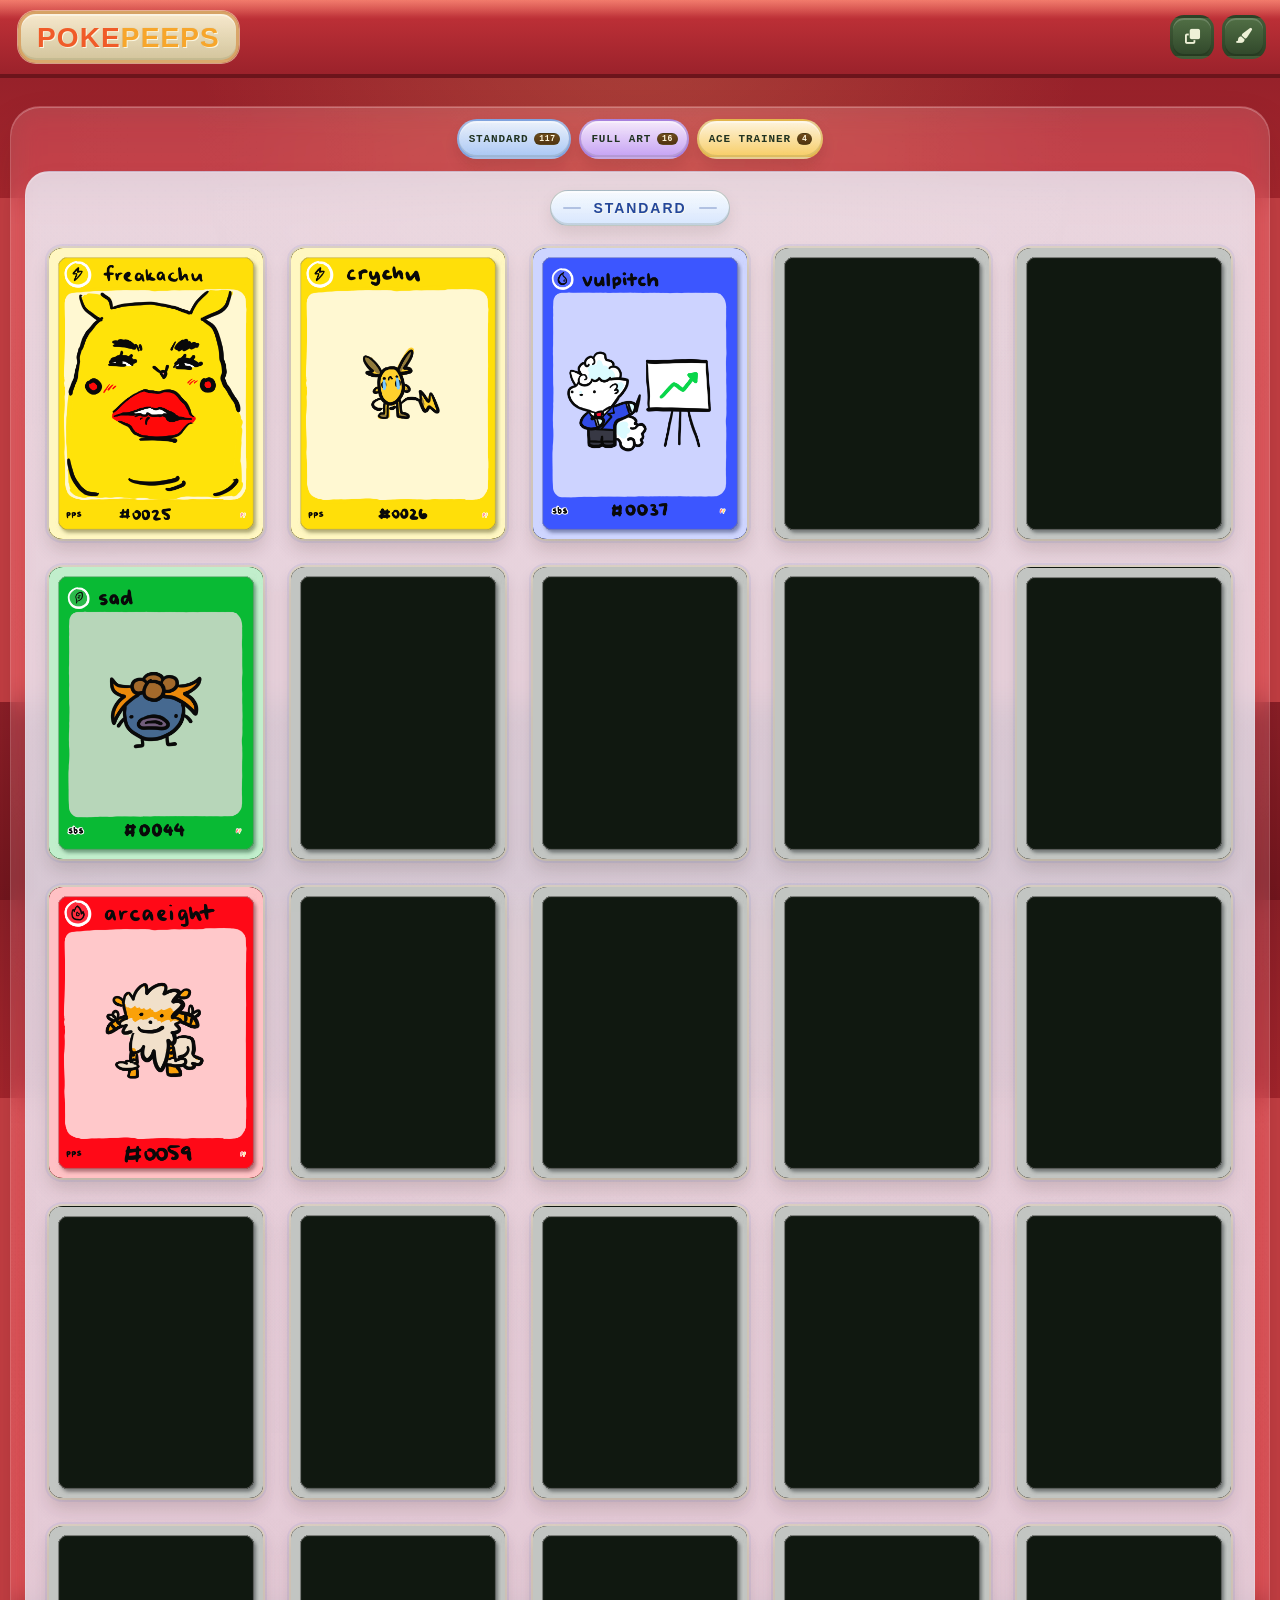
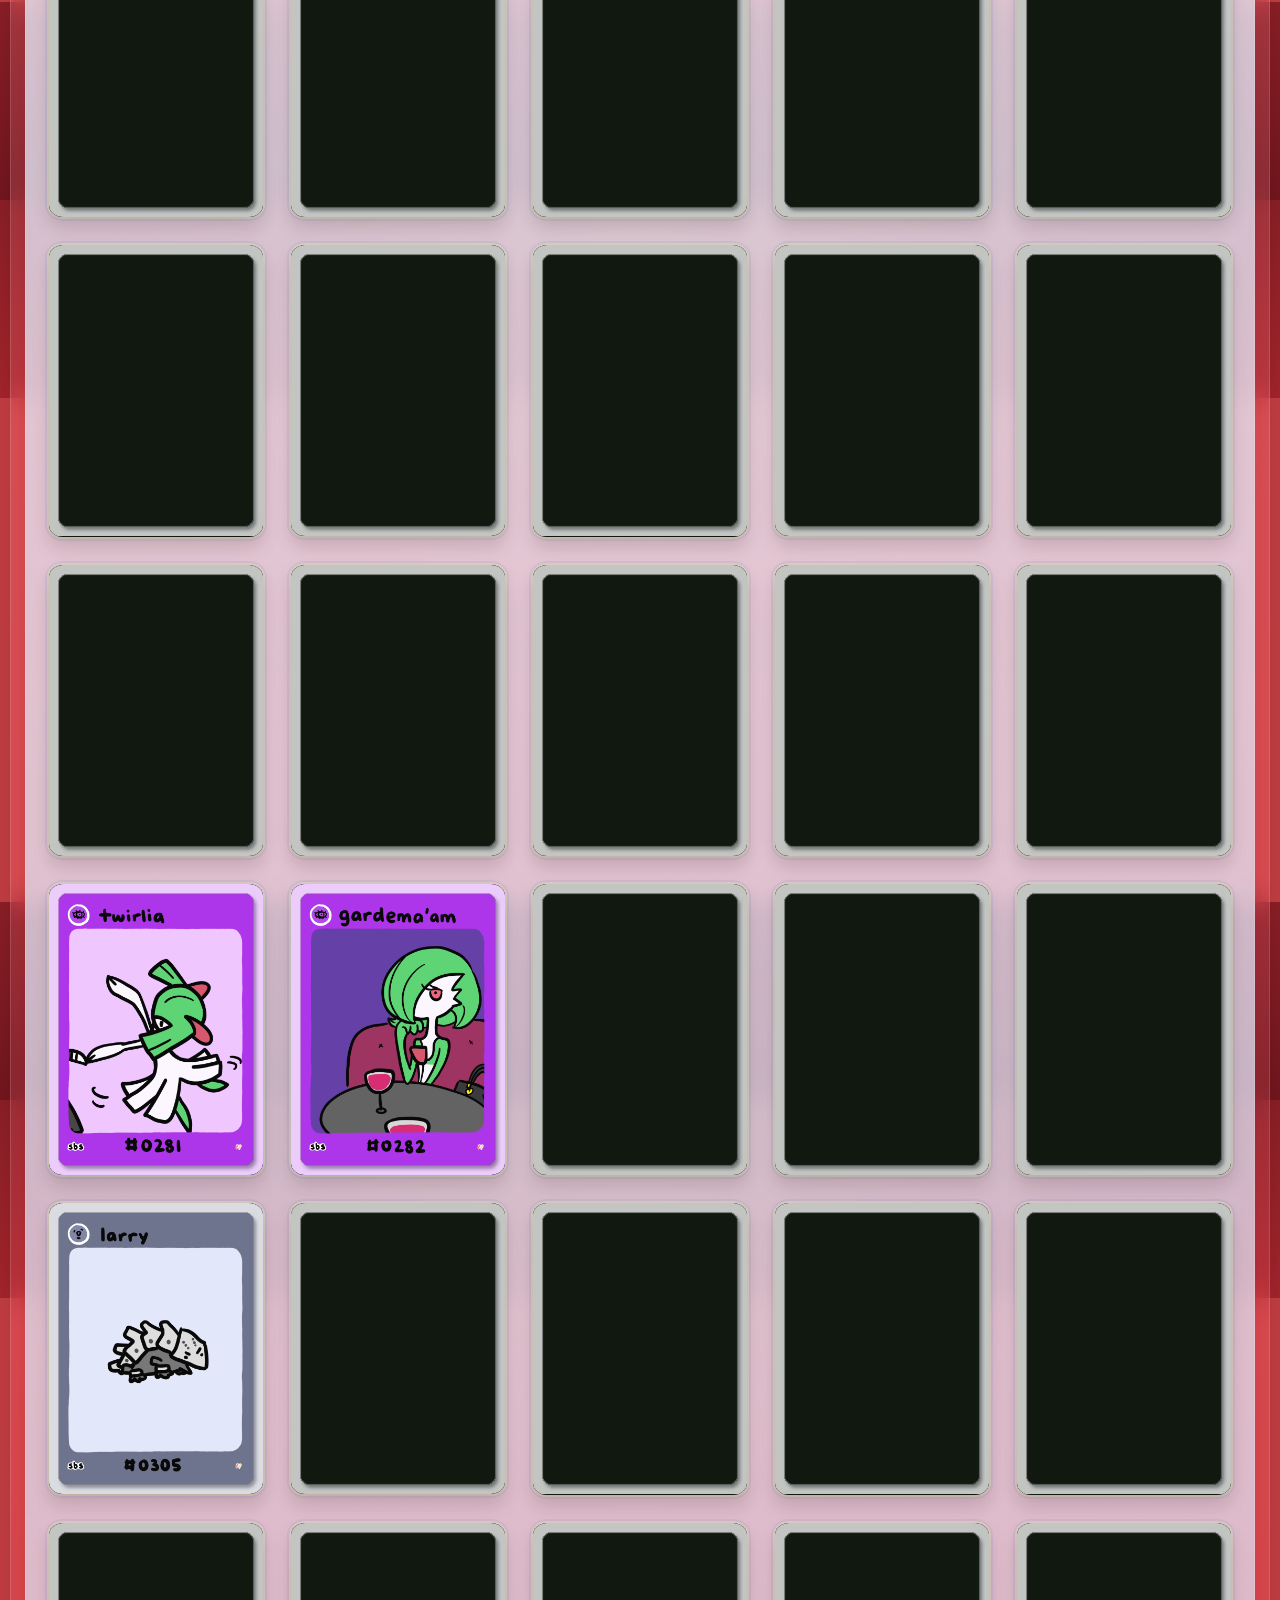
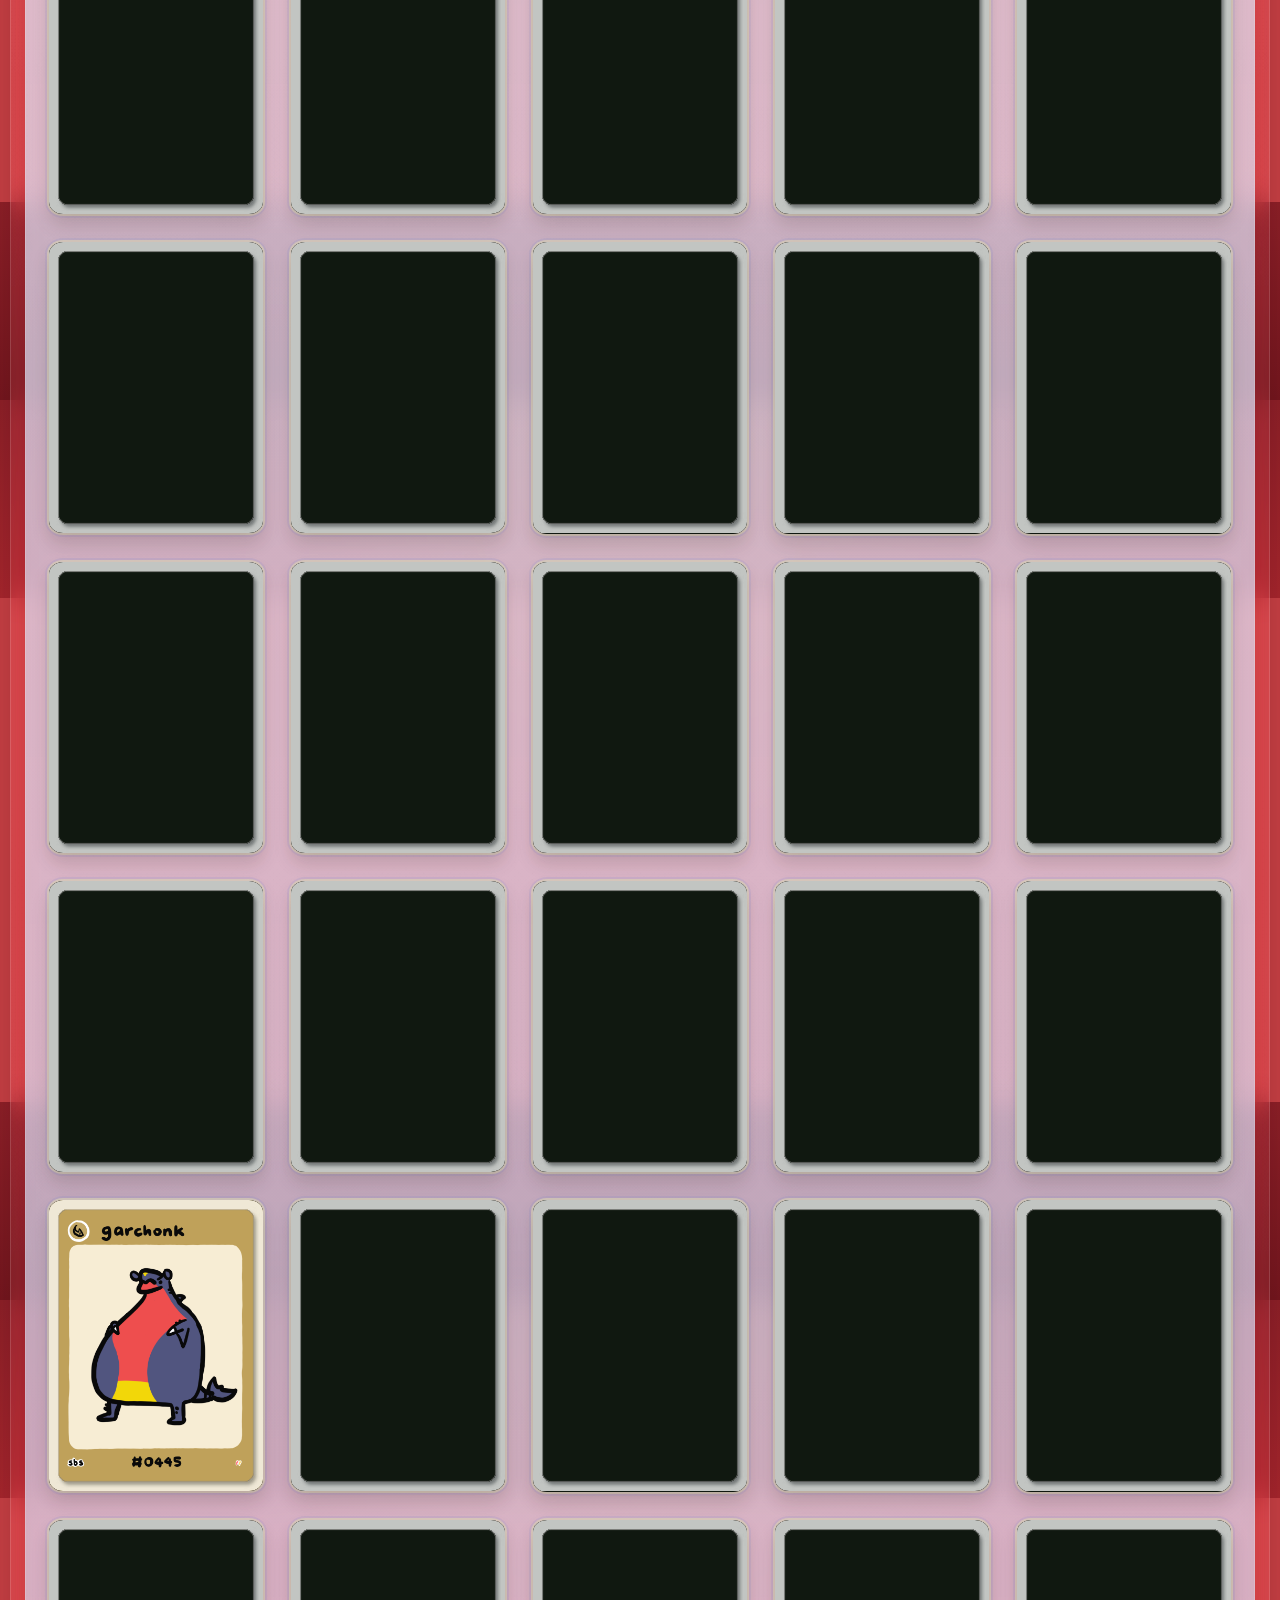
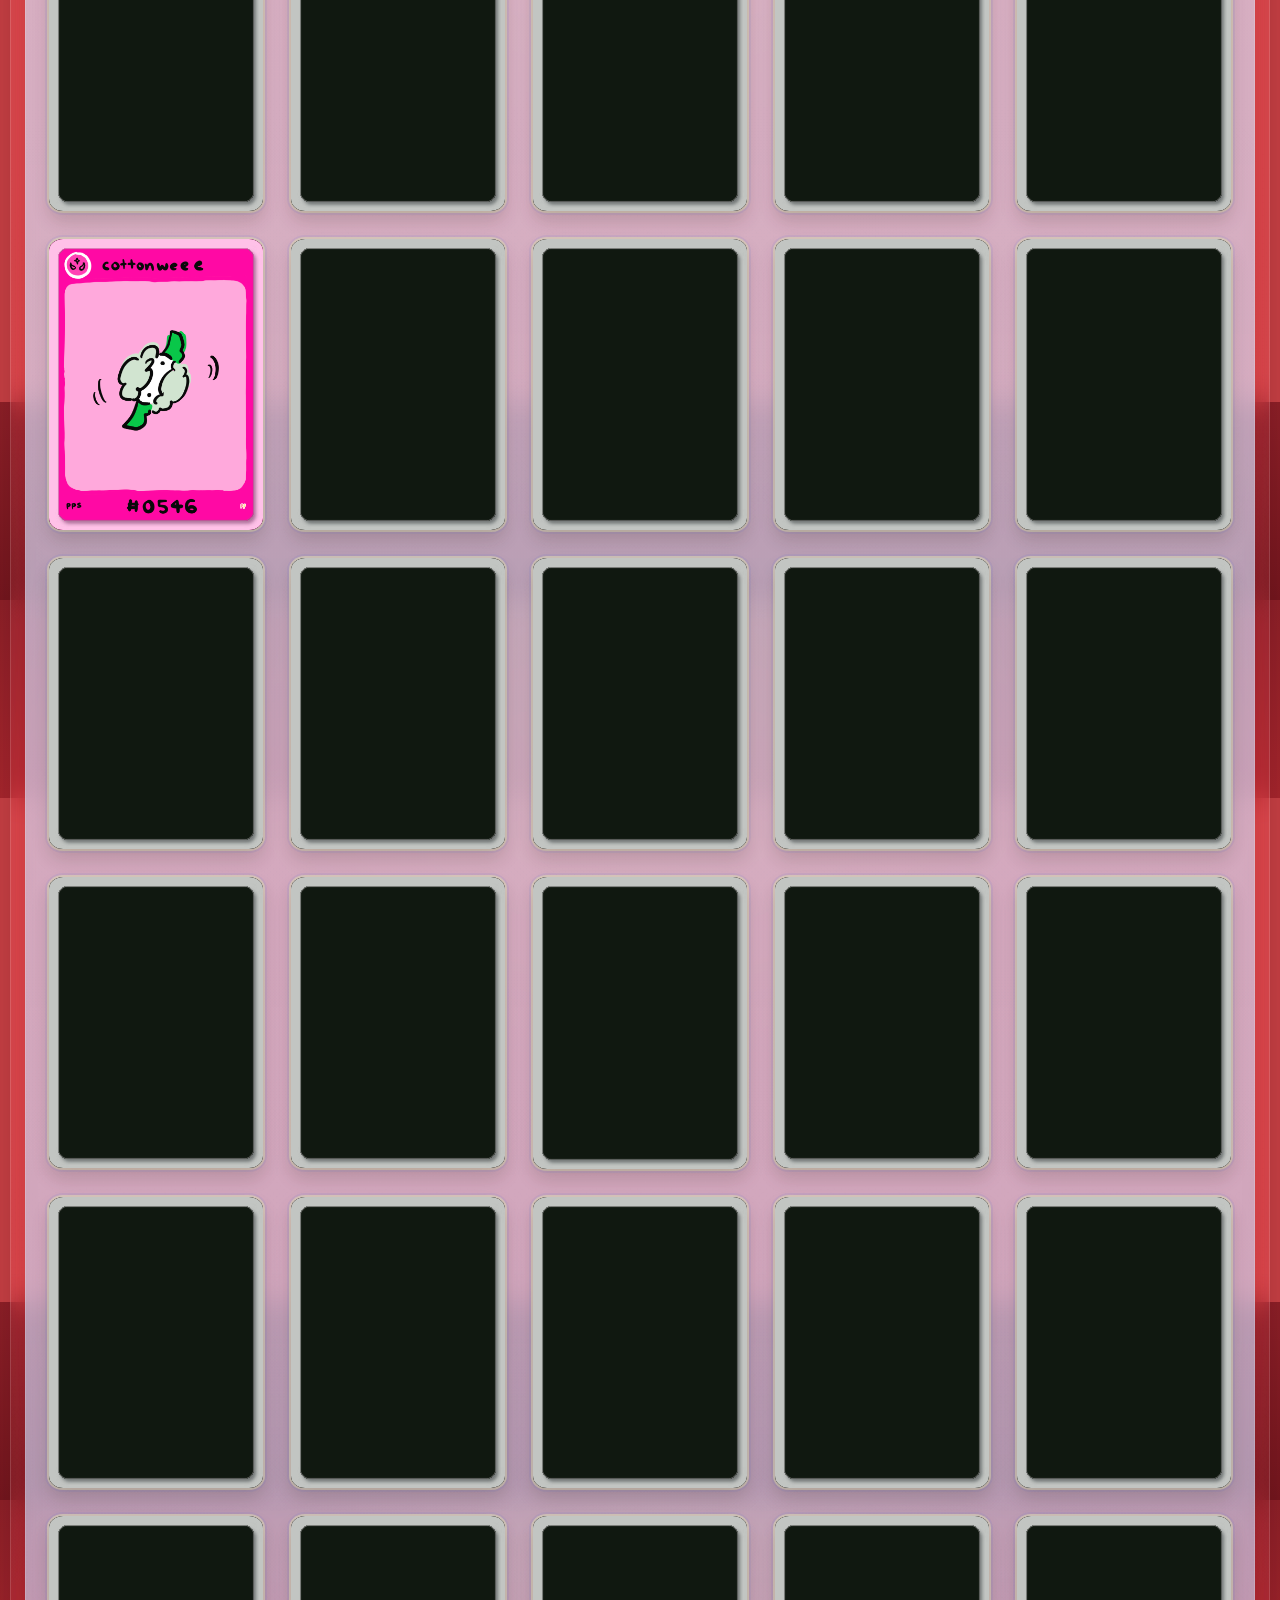
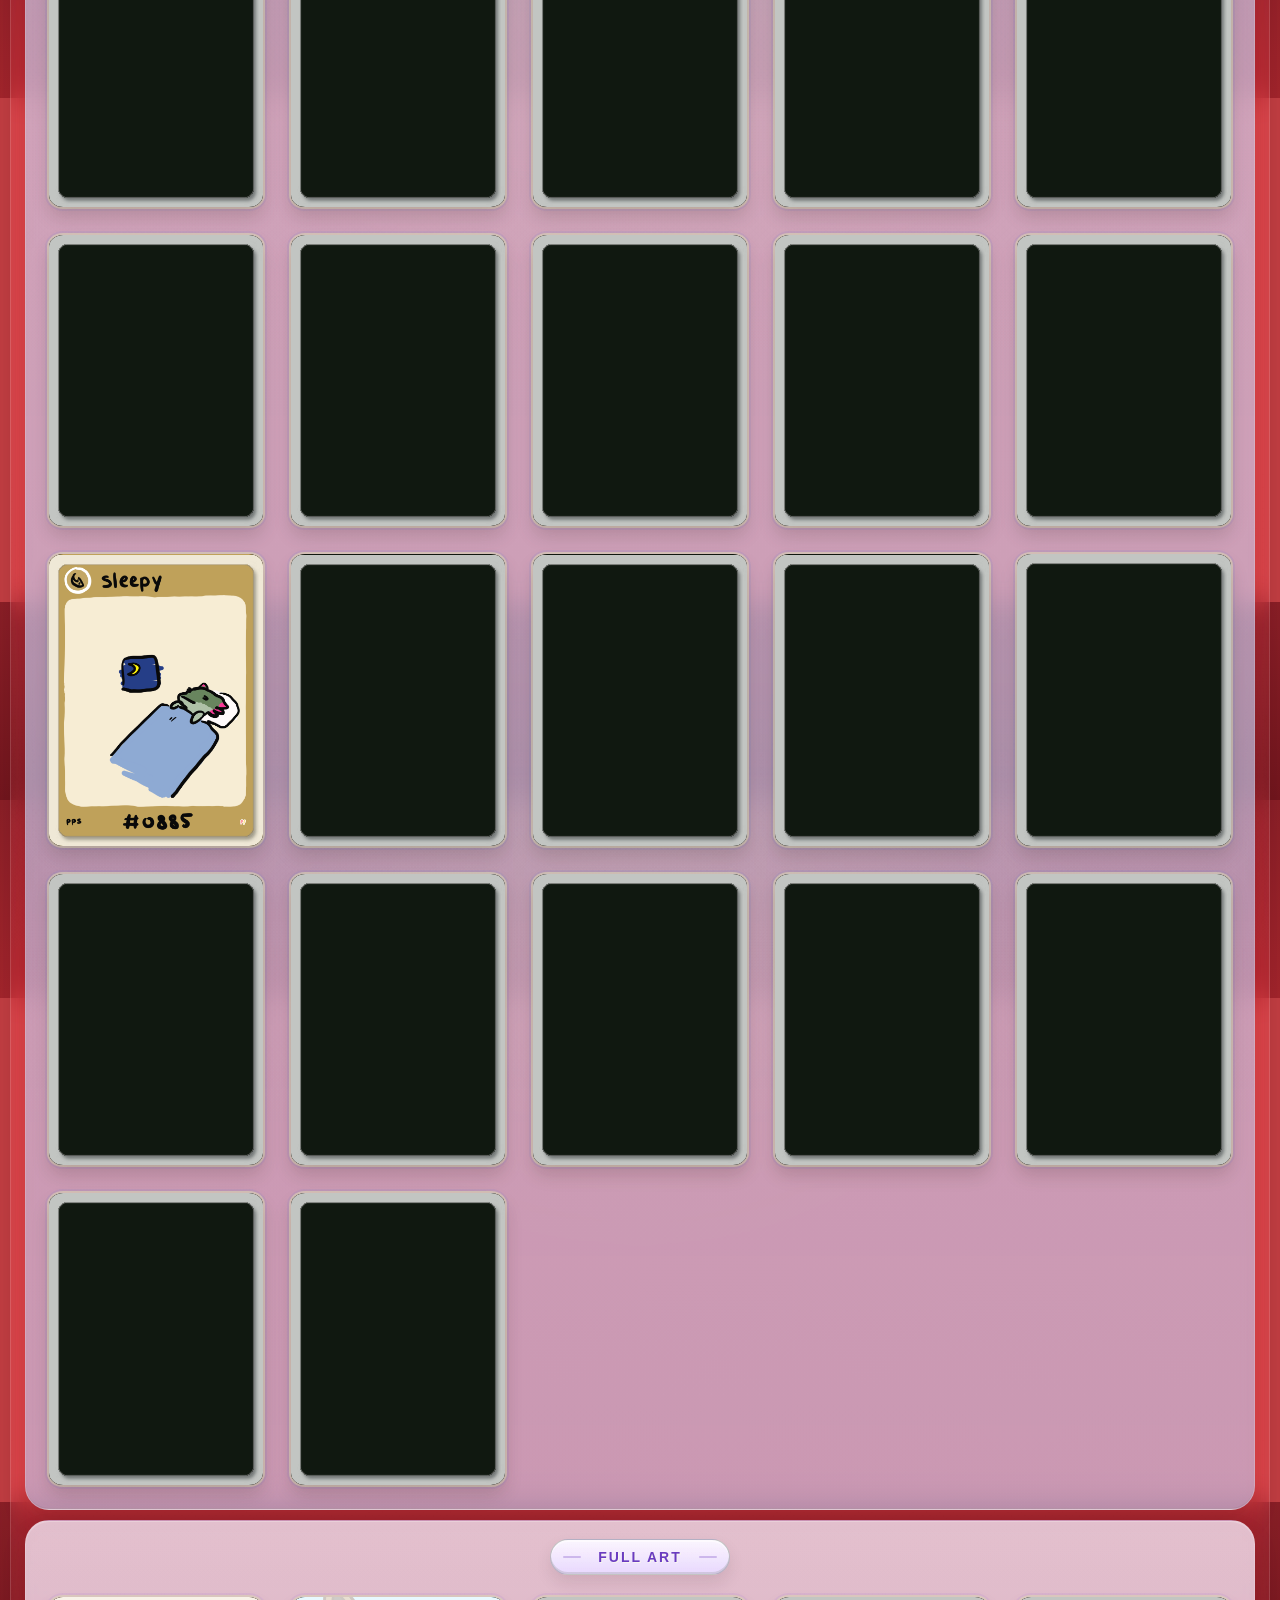
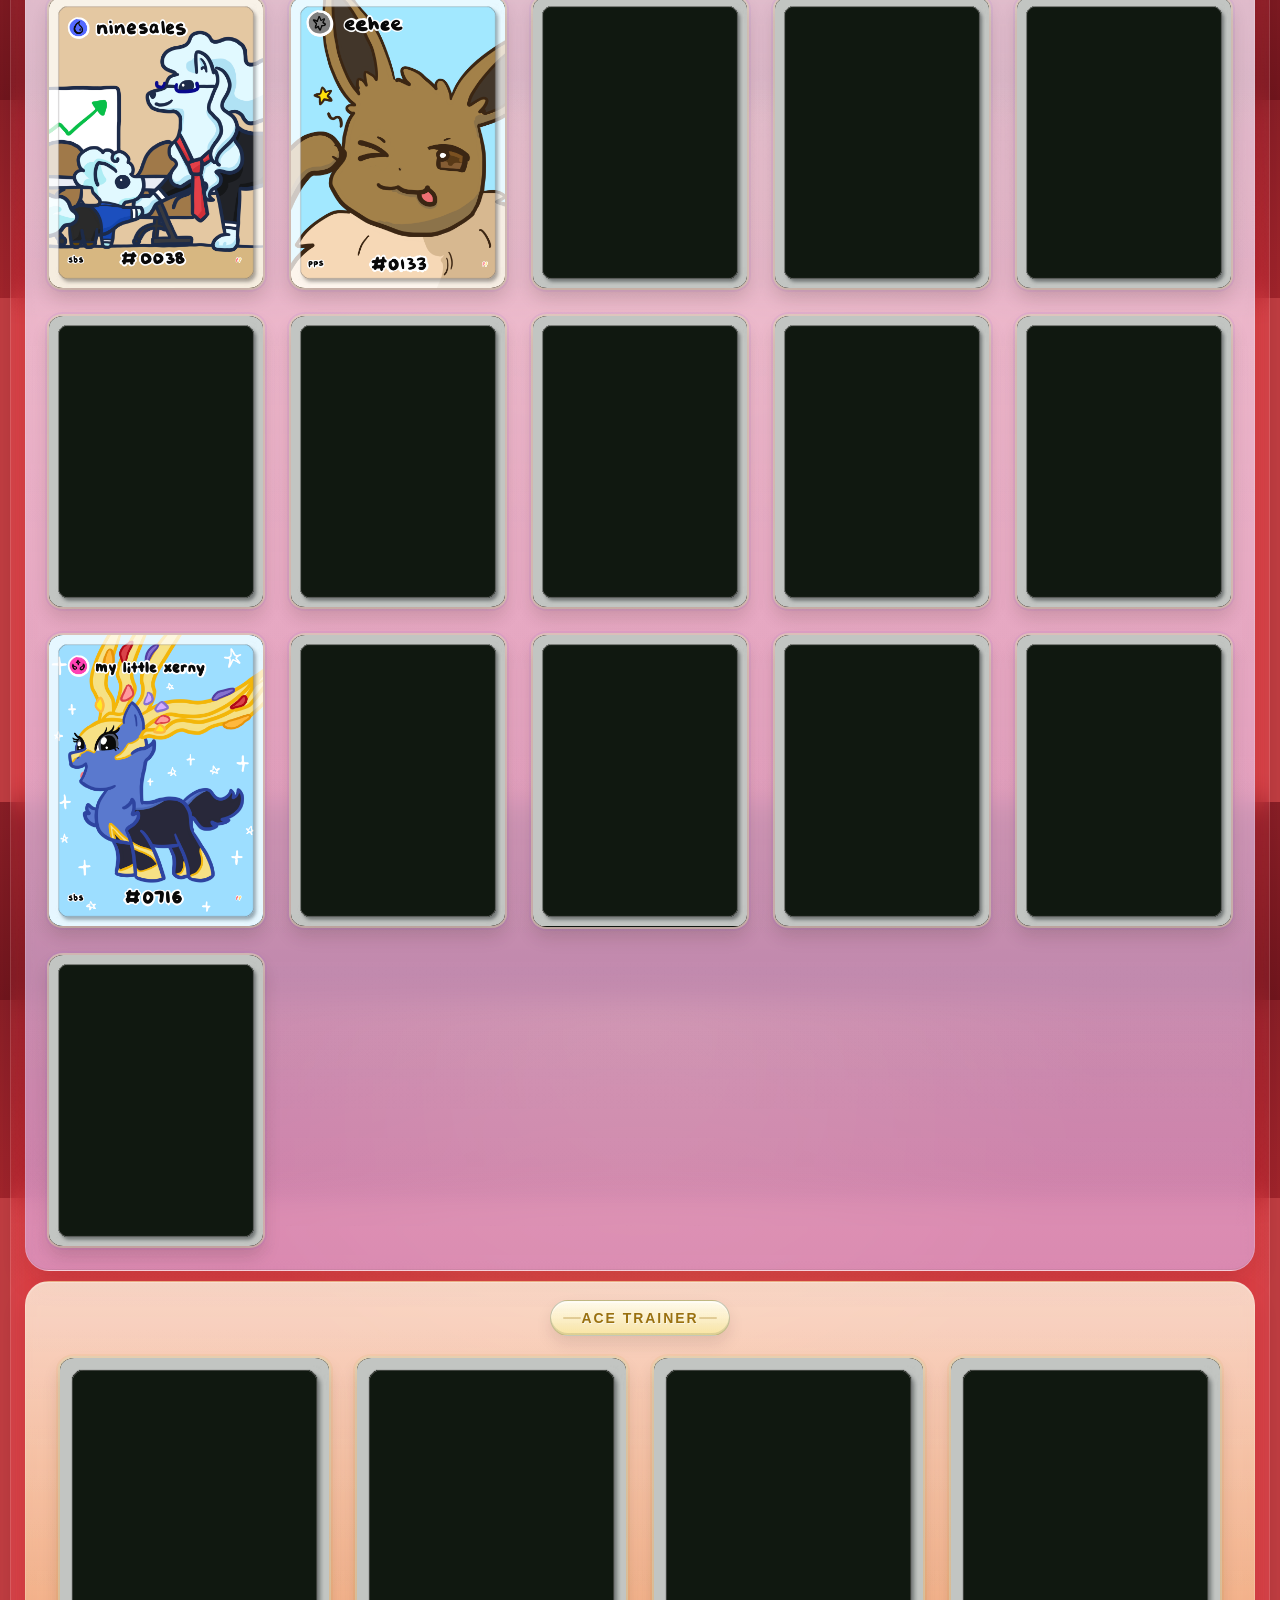
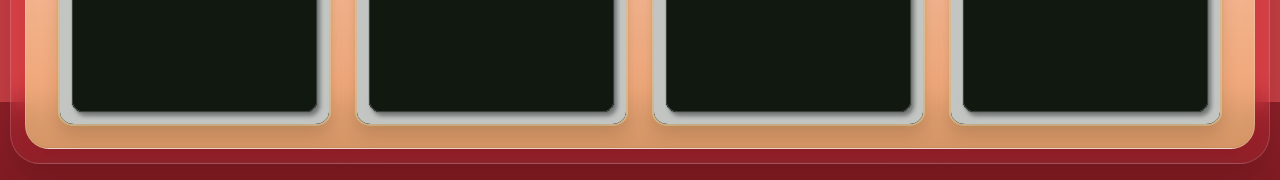
<file: index.html>
<!DOCTYPE html>
<html lang="en">
<head>
  <meta charset="UTF-8">
  <meta http-equiv="refresh" content="0; url=gallery.html">
  <meta name="viewport" content="width=device-width, initial-scale=1">
  <title>Pokepeeps</title>
  <script>
    window.location.replace('gallery.html');
  </script>
</head>
<body>
  <p><a href="gallery.html">Open Pokepeeps</a></p>
</body>
</html>
</file>
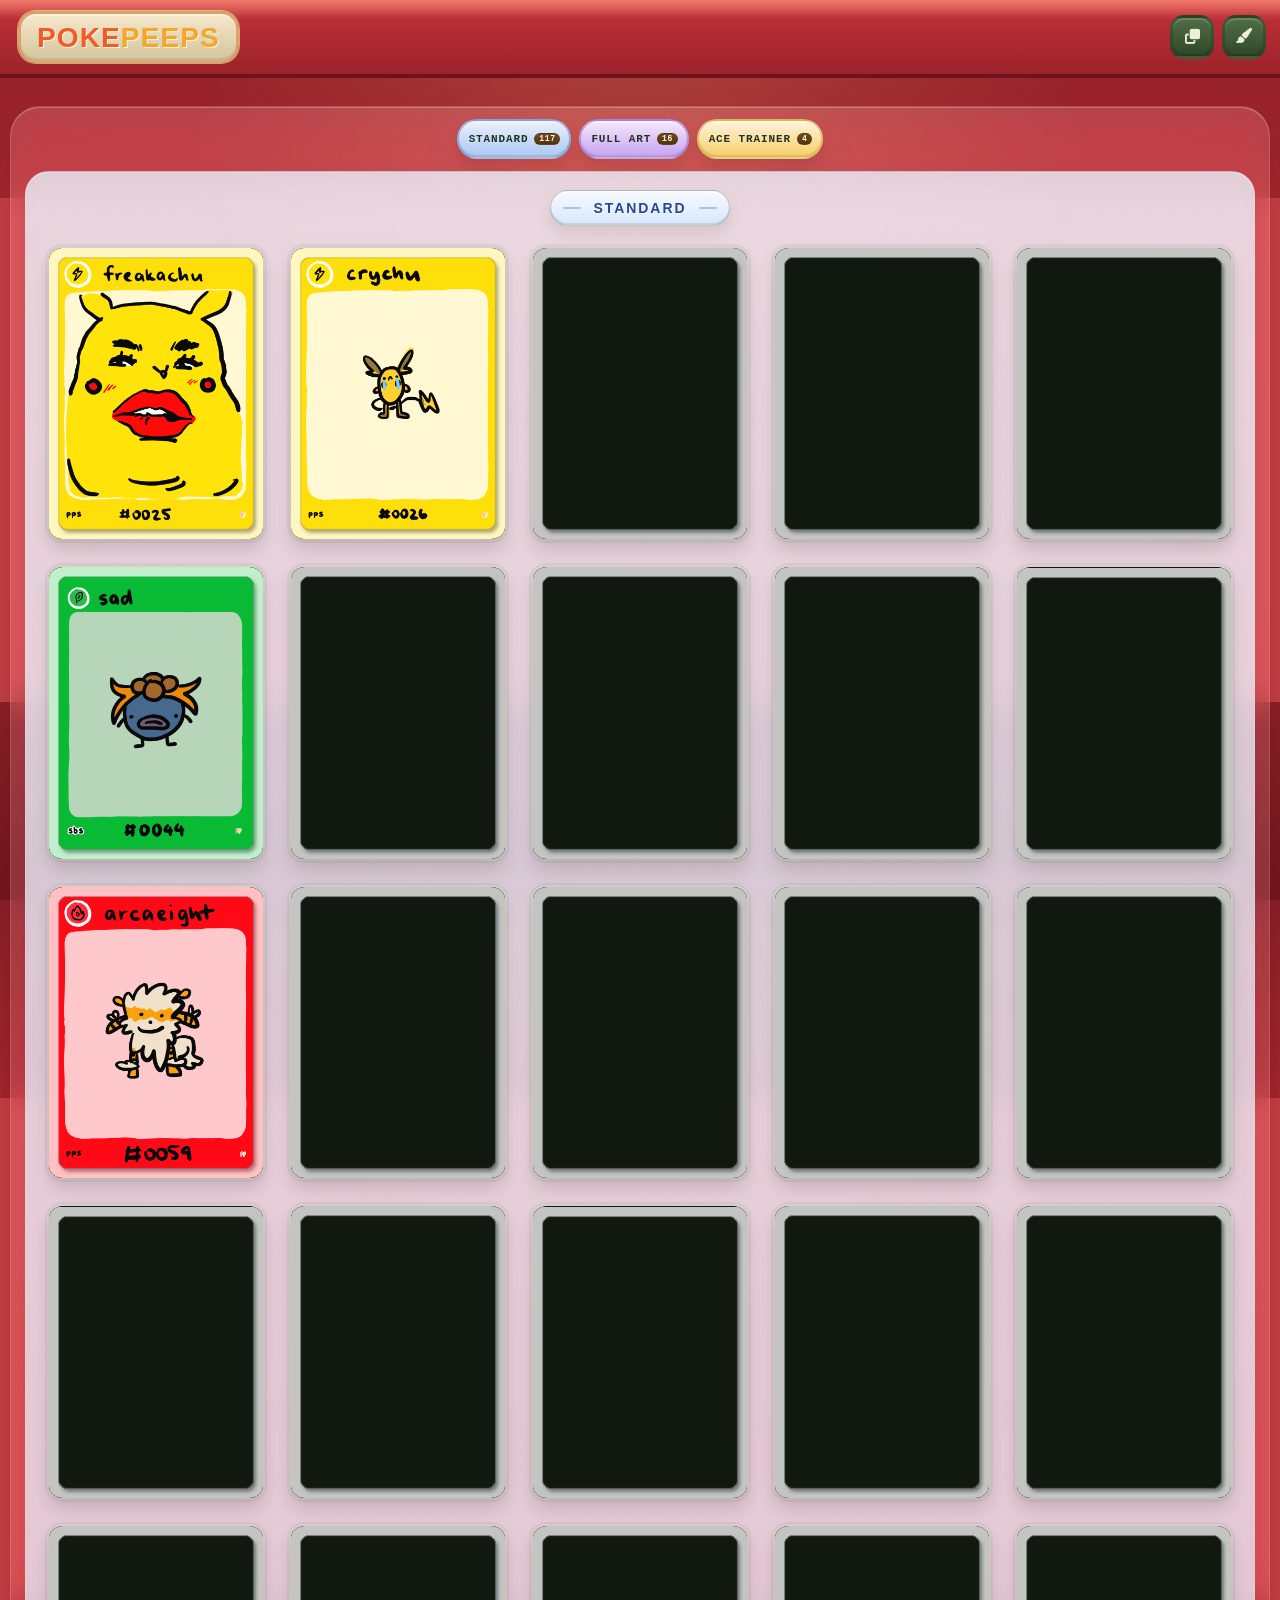
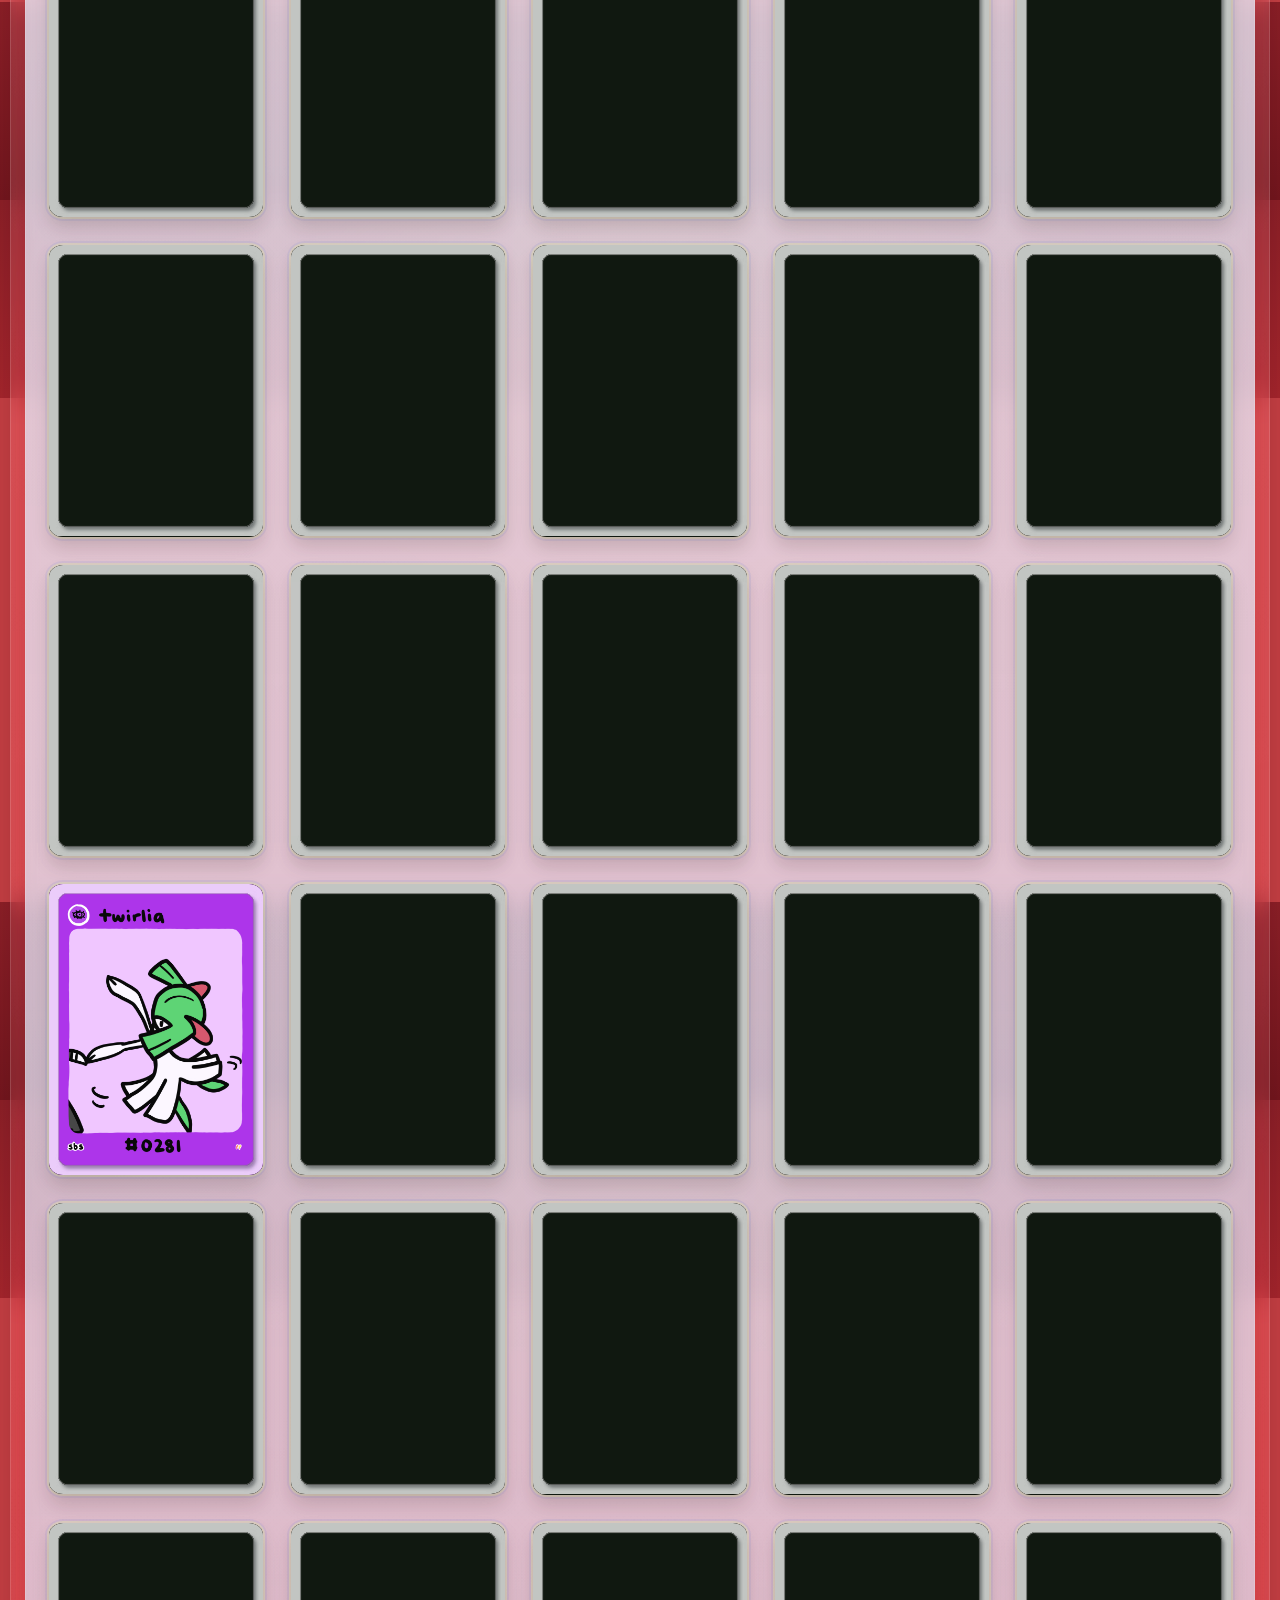
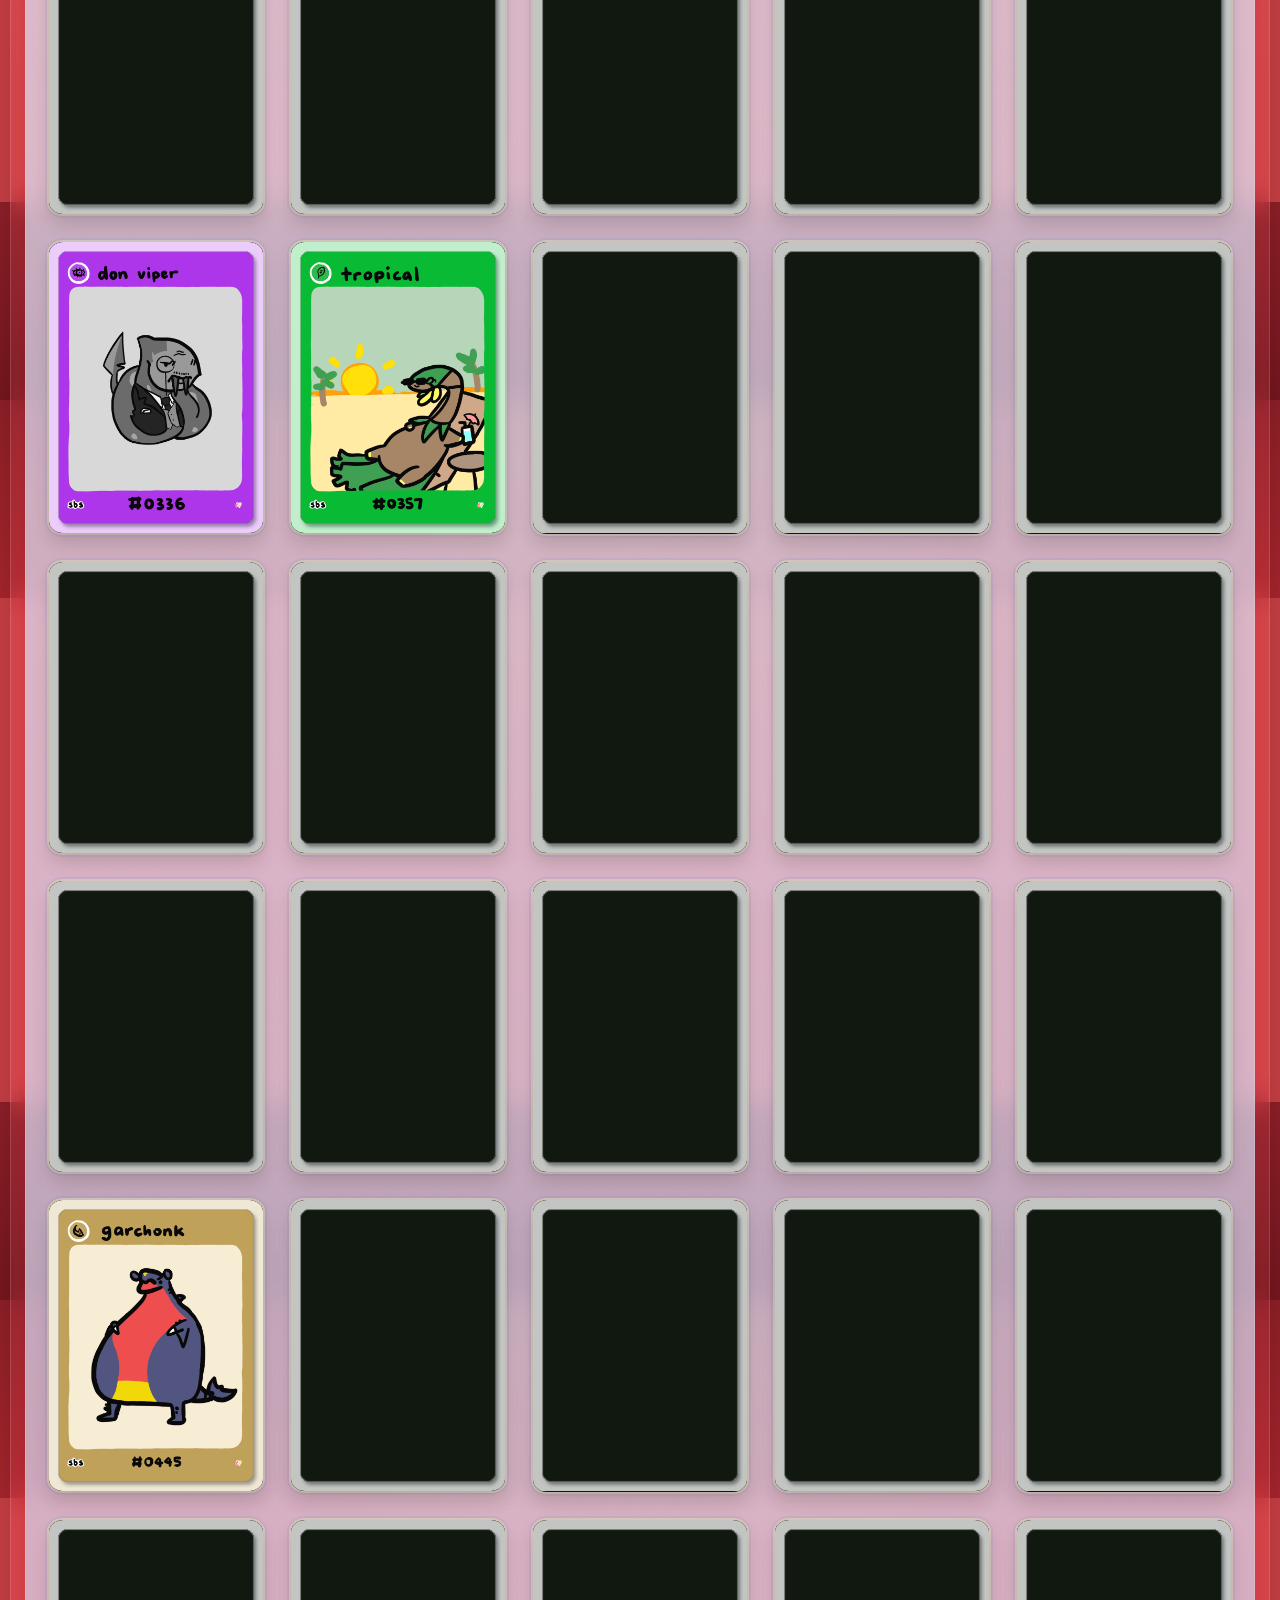
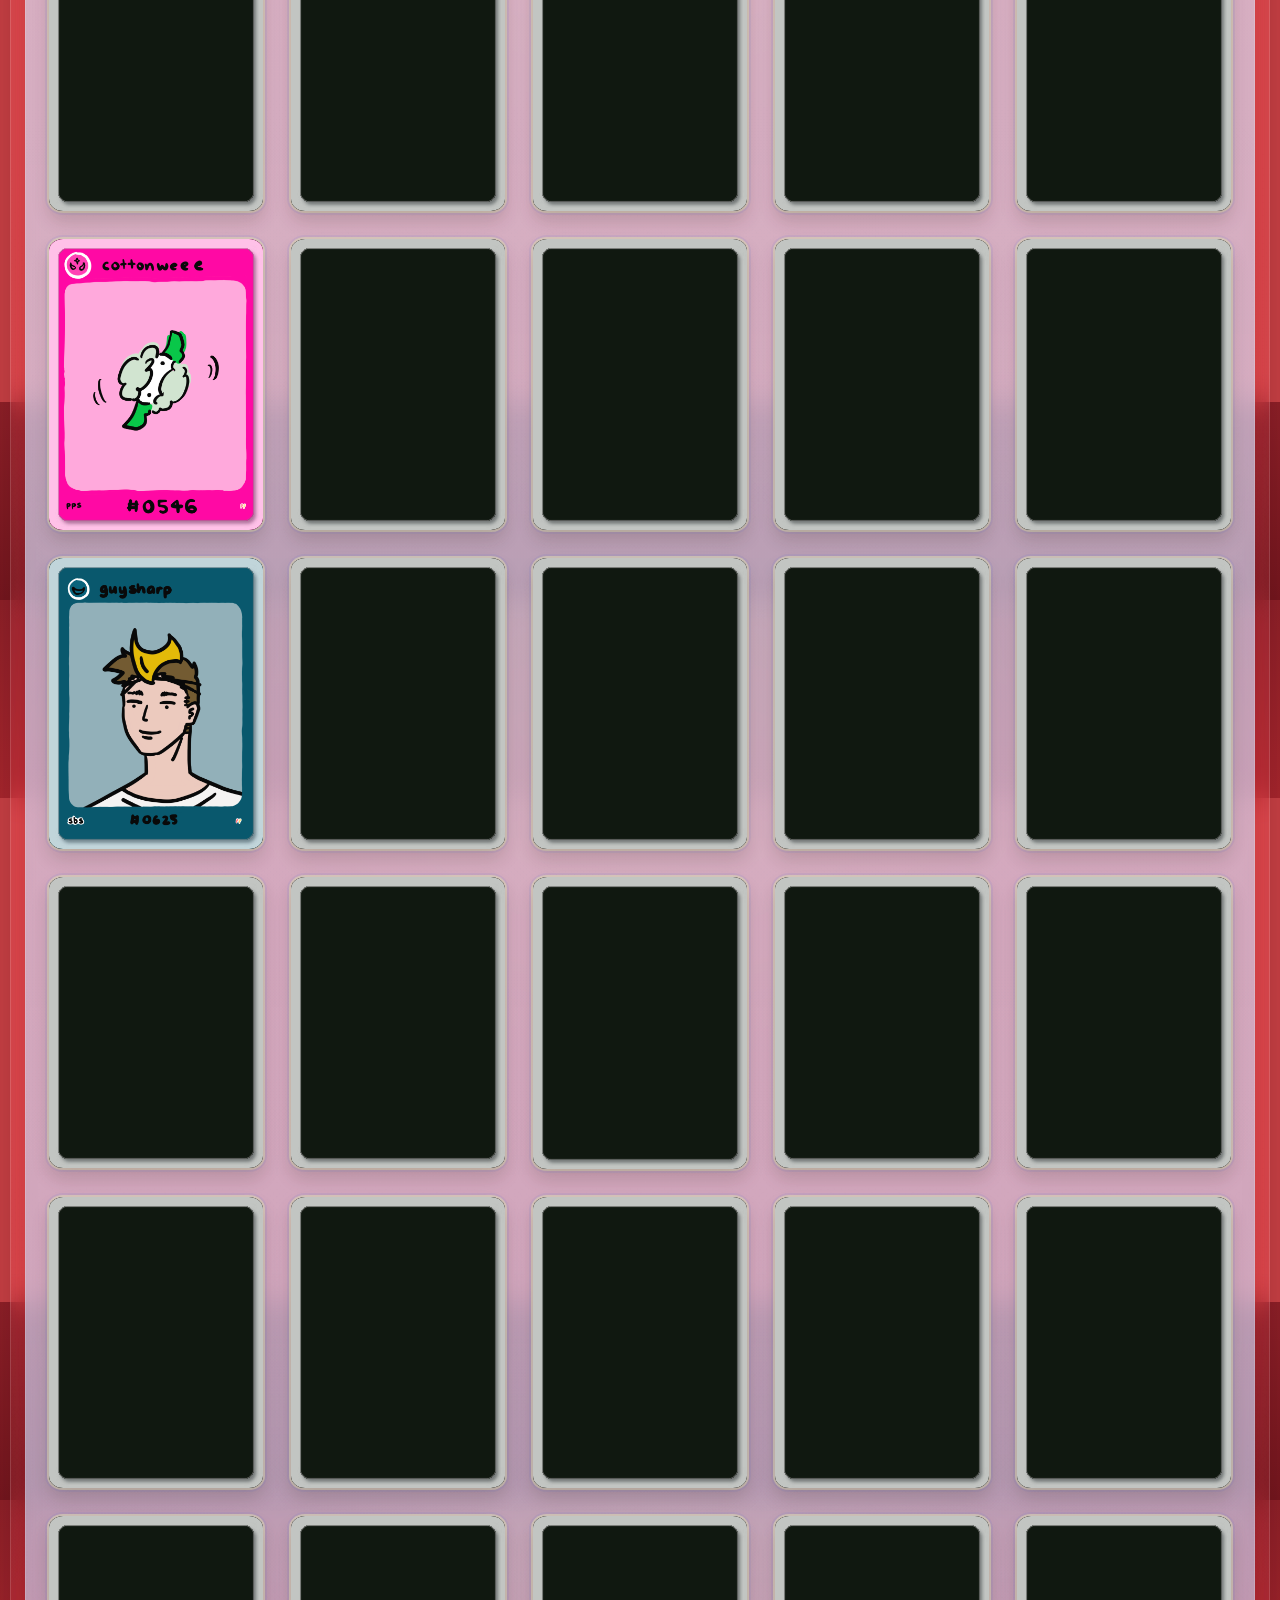
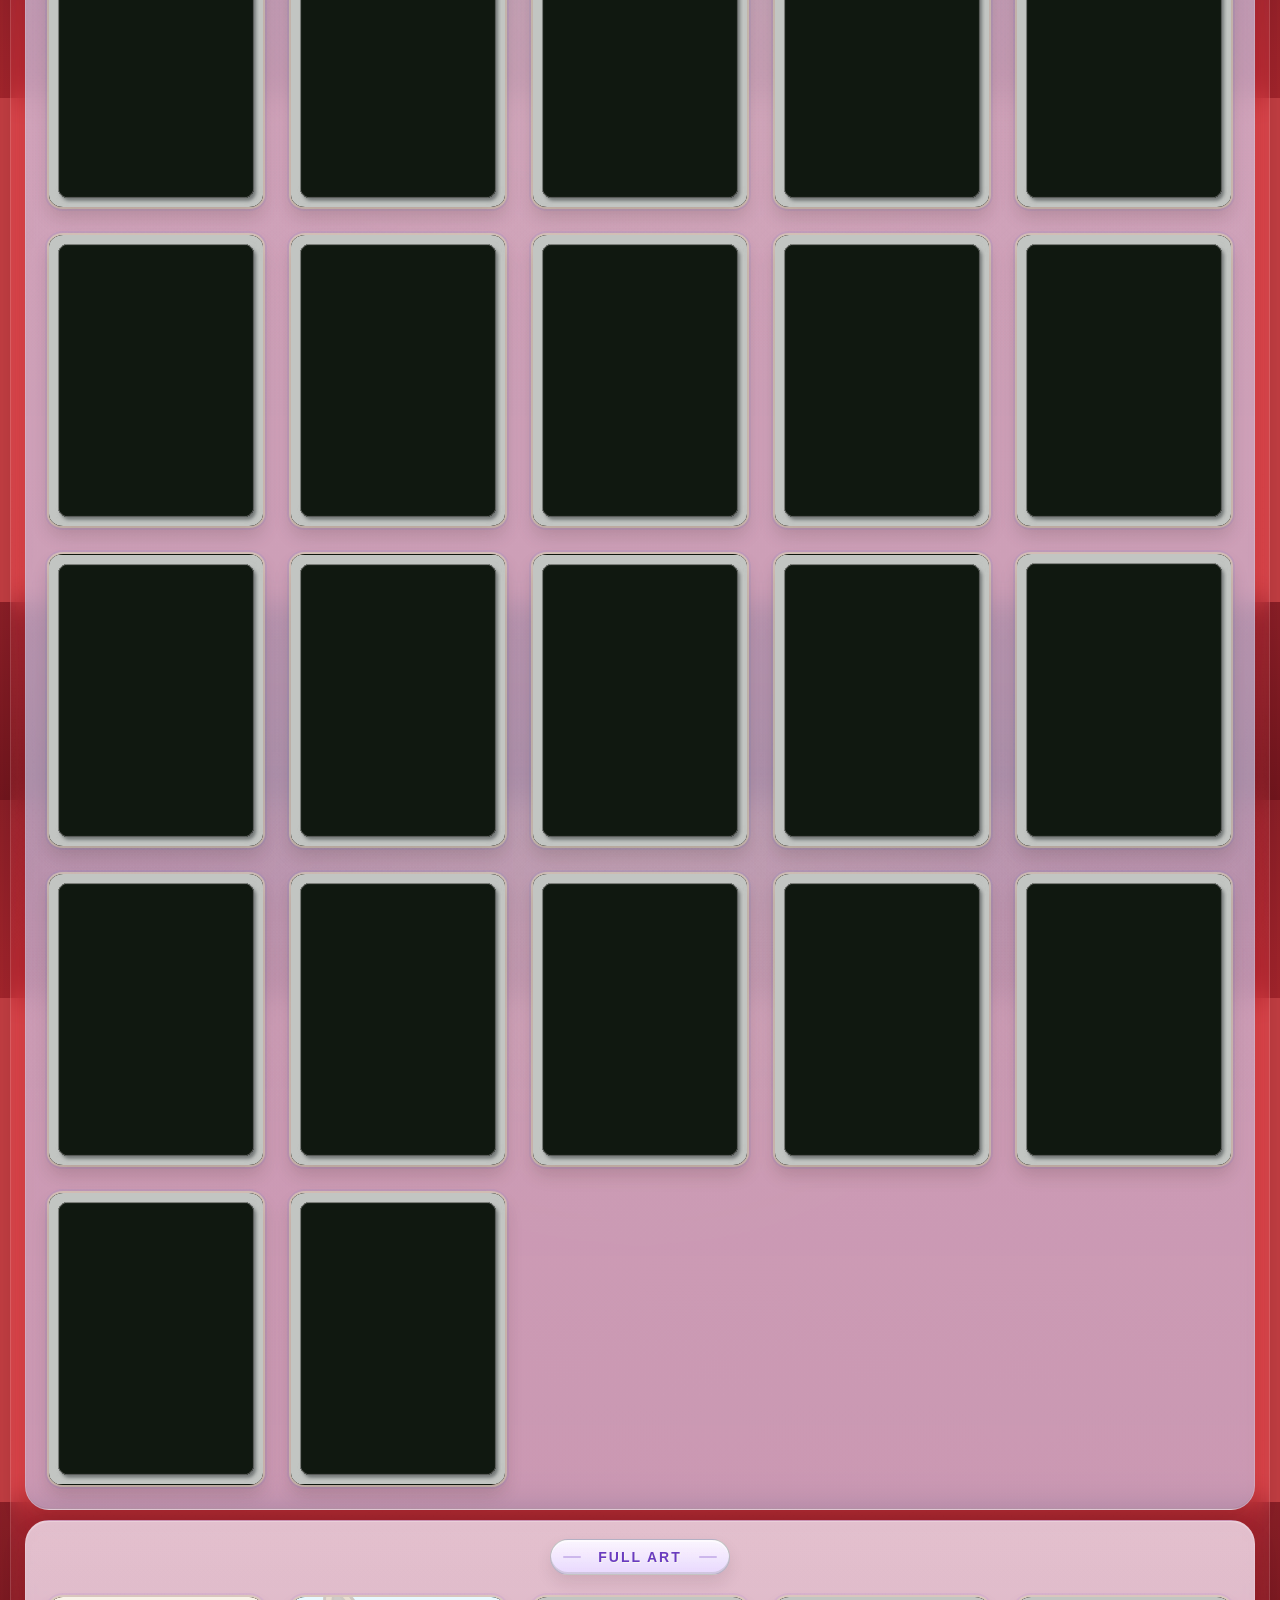
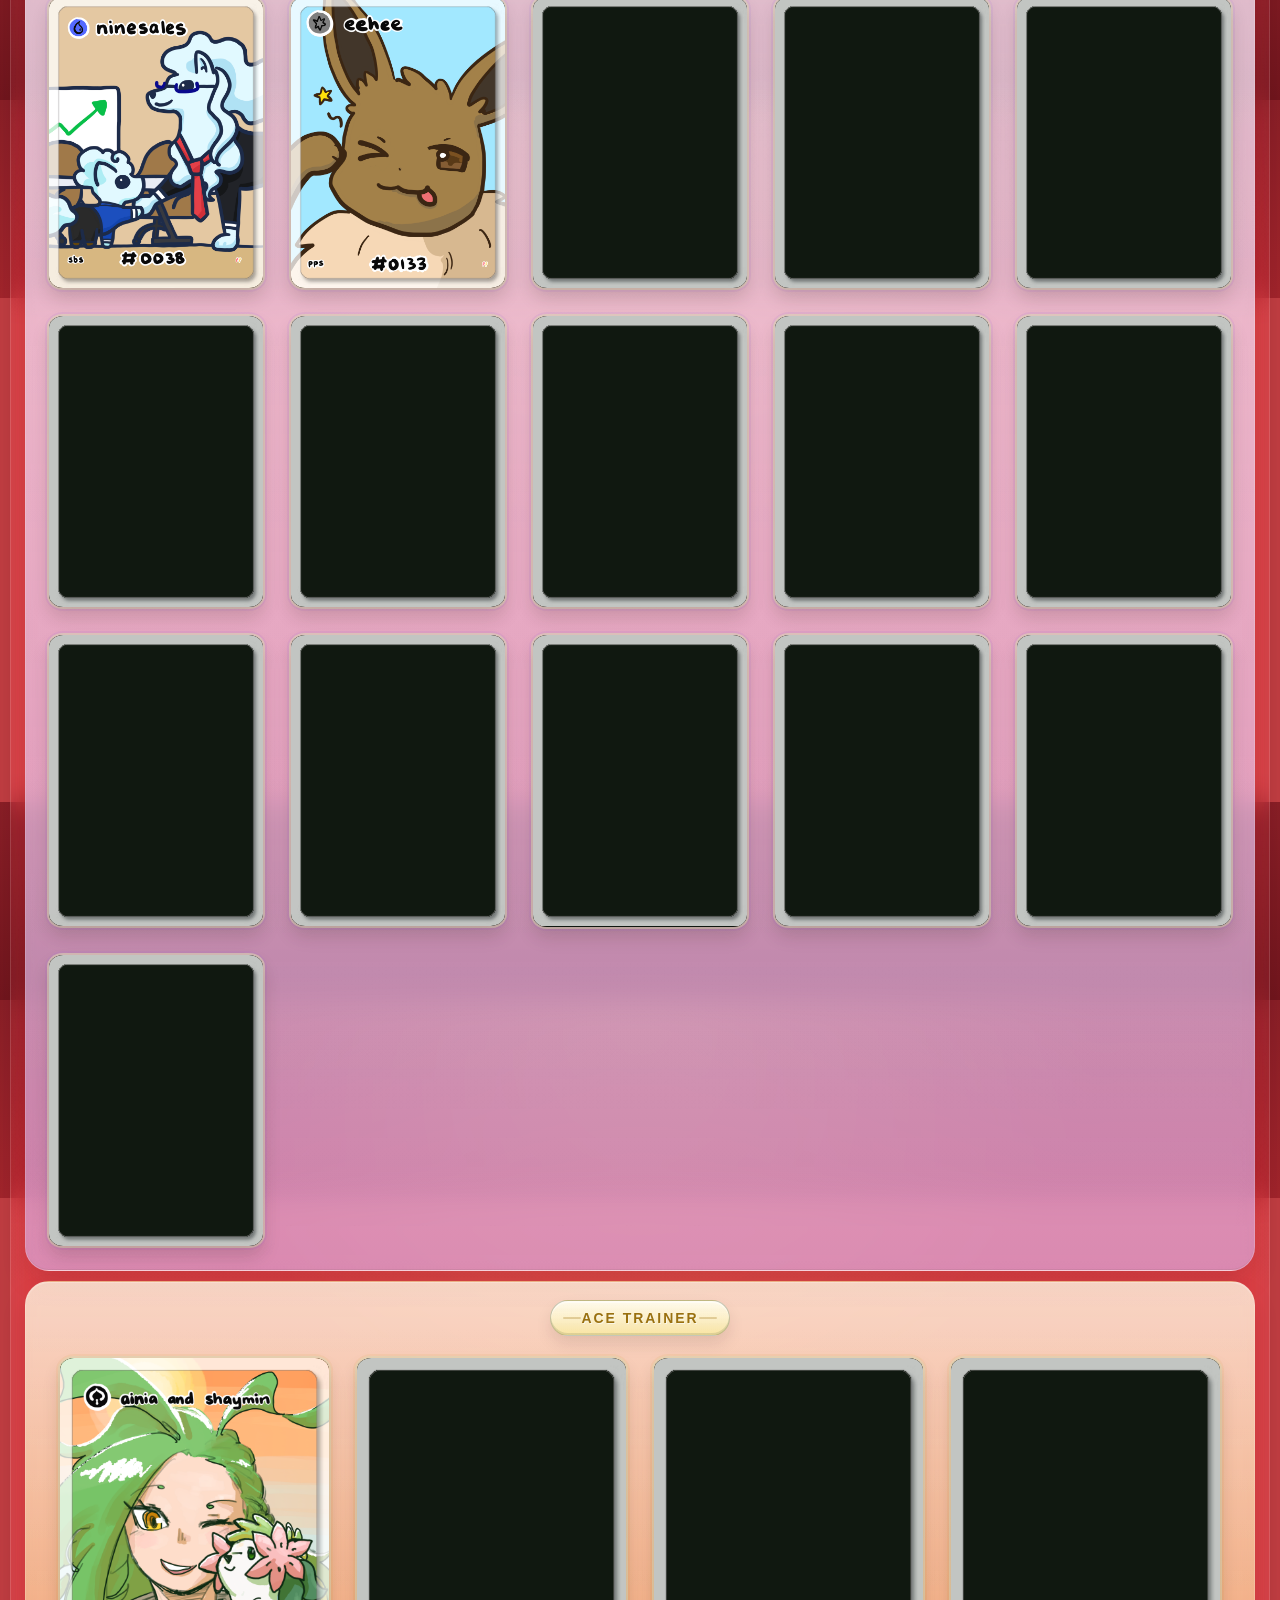
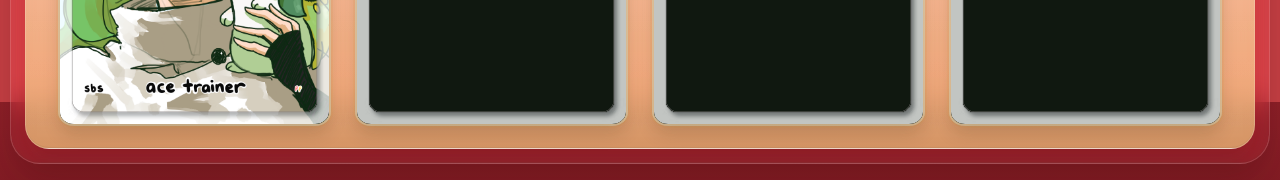
<file: gallery.html>
<!DOCTYPE html>
<html lang="en">
<head>
  <meta charset="UTF-8">
  <meta name="viewport" content="width=device-width, initial-scale=1, viewport-fit=cover">
  <title>Pokepeeps</title>
  <link rel="icon" href="assets/images/logo.png" type="image/png">
  <link rel="stylesheet" href="https://cdnjs.cloudflare.com/ajax/libs/font-awesome/6.5.2/css/all.min.css" referrerpolicy="no-referrer">
  <link rel="stylesheet" href="styles.css?v=20260530-set-background-theme">
</head>
<body>
<div class="top-menu-bar">
  <div class="top-menu-logo desktop-only" id="top-menu-logo" aria-label="Pokepeeps archive">
    <span class="top-menu-logo-pill" aria-hidden="true">
      <span class="top-menu-logo-part top-menu-logo-part-poke">POKE</span>
      <span class="top-menu-logo-part top-menu-logo-part-peeps">PEEPS</span>
    </span>
  </div>
  <div class="top-menu-logo mobile-only" aria-label="Pokepeeps">
    <span class="top-menu-logo-pill" aria-hidden="true">
      <span class="top-menu-logo-part top-menu-logo-part-poke">POKE</span>
      <span class="top-menu-logo-part top-menu-logo-part-peeps">PEEPS</span>
    </span>
  </div>
  <div class="top-menu-actions">
    <div class="filter-cluster" id="filter-cluster">
      <div class="dropdown filter-cluster-option" data-dropdown="set">
        <div class="filter-cluster-option-shell">
          <button
            id="set-toggle"
            class="filter-option-toggle primary-menu-button"
            type="button"
            aria-haspopup="menu"
            aria-expanded="false"
            aria-label="Open set filter"
          >
            <i class="fa-solid fa-clone filter-option-icon filter-option-icon-set" aria-hidden="true"></i>
          </button>
        </div>
        <div class="dropdown-menu" id="set-menu" role="menu" aria-label="Set"></div>
      </div>
      <div class="dropdown filter-cluster-option" data-dropdown="artist">
        <div class="filter-cluster-option-shell">
          <button
            id="artist-toggle"
            class="filter-option-toggle primary-menu-button"
            type="button"
            aria-haspopup="menu"
            aria-expanded="false"
            aria-label="Open artist filter"
          >
            <i class="fa-solid fa-paintbrush filter-option-icon filter-option-icon-artist" aria-hidden="true"></i>
          </button>
        </div>
        <div class="dropdown-menu" id="artist-menu" role="menu" aria-label="Artist"></div>
      </div>
    </div>
  </div>
</div>

<div class="page-container">
  <div id="set-package-banner" class="set-package-banner" hidden aria-hidden="true">
    <img id="set-package-banner-image" alt="">
  </div>
  <div id="section-pills" class="section-pills" role="toolbar" aria-label="Card sections" hidden></div>
  <div id="gallery">
    <div id="gallery-loading" class="gallery-loading" hidden aria-live="polite" aria-busy="true">
      <div class="gallery-loading-spinner" aria-hidden="true"></div>
      <div class="gallery-loading-label">LOADING</div>
    </div>
  </div>
</div>

<div id="theatre-modal" class="theatre-modal" hidden>
  <div class="theatre-modal-backdrop" data-theatre-close></div>
  <div class="theatre-modal-panel" role="dialog" aria-modal="true" aria-label="Card viewer">
    <div id="theatre-modal-content"></div>
  </div>
</div>

<div id="card-menu" class="card-menu" hidden></div>
<div id="advanced-menu" class="card-menu" hidden></div>
<div id="toast" class="toast" hidden role="status" aria-live="polite"></div>

<script type="module">
import {
  ALL_SETS_VALUE,
  DOTTED_FRAME_FILE,
  EXPORT_HEIGHT,
  EXPORT_SCALE,
  EXPORT_WIDTH,
  FRAME_FILE,
  ENV,
  STORAGE_KEY,
} from './assets/js/gallery-config.js';
import { loadGalleryData } from './assets/js/gallery-data.js';

document.documentElement.dataset.env = ENV;

let currentFrame = FRAME_FILE;
let sortMode = 'type';
let currentCardRows = 'default';
let setFilter = ALL_SETS_VALUE;
let artistFilter = 'all';
let randomSeed = Math.random();
let imageItems = [];
let pokemonNameToDex = {};
let theatreIndex = 0;
let theatreItems = [];
let openDropdown = null;
const GALLERY_BASE_CARD_WIDTH = 265;
const GALLERY_CARD_FRAME_EXTRA = 12;
const MOBILE_LAYOUT_QUERY = '(max-width: 760px)';
const CARD_BACK_FILE = 'assets/images/card-back.PNG';
const VISIBLE_SET_VALUES = ['SET_1_PPS', 'SET_2_SBS'];
const SET_MENU_LABELS = {
  [ALL_SETS_VALUE]: 'ALL',
  SET_1_PPS: 'Set 1. Pokepeeps Start!',
  SET_2_SBS: 'Set 2. Serious Business'
};
const SET_PACKAGE_IMAGES = {
  SET_1_PPS: 'assets/images/set-packages/SET_1_PPS.PNG',
  SET_2_SBS: 'assets/images/set-packages/SET_2_SBS.PNG'
};
const ARTIST_MENU_LABELS = {
  all: 'ALL',
  base: 'BASE PP'
};

function isMobileLayout() {
  return window.matchMedia(MOBILE_LAYOUT_QUERY).matches;
}
const GALLERY_DYNAMIC_COLUMN_BREAKPOINT = 960;
const GALLERY_AUTO_COLUMN_SNAP_FACTOR = 0.9;

function saveSettings() {
  localStorage.setItem(STORAGE_KEY, JSON.stringify({
    setFilter,
    artistFilter
  }));
}

function loadSettings() {
  try {
    const settings = JSON.parse(localStorage.getItem(STORAGE_KEY));
    if (!settings) return;

    setFilter = settings.setFilter || ALL_SETS_VALUE;
    artistFilter = settings.artistFilter || 'all';
  } catch {}
}

function normalizeSortMode(mode) {
  if (mode === 'name-asc') return 'type';
  if (mode === 'name-desc') return 'type';
  if (mode === 'dex-desc') return 'dex-asc';
  if (mode === 'type') return 'type';
  if (Object.prototype.hasOwnProperty.call(SORT_LABELS, mode)) return mode;
  return 'type';
}

function getSetMenuLabel(value) {
  if (Object.prototype.hasOwnProperty.call(SET_MENU_LABELS, value)) {
    return SET_MENU_LABELS[value];
  }

  return value || SET_MENU_LABELS[ALL_SETS_VALUE];
}

function getArtistMenuLabel(value) {
  if (Object.prototype.hasOwnProperty.call(ARTIST_MENU_LABELS, value)) {
    return ARTIST_MENU_LABELS[value];
  }

  return value || ARTIST_MENU_LABELS.all;
}

function normalizeArtistValue(value) {
  return String(value || '').trim() || 'BASE PP';
}

function buildArtistOptions() {
  const artists = Array.from(new Set(
    imageItems
      .map(item => normalizeArtistValue(item.guestArtist))
      .filter(Boolean)
  )).sort((a, b) => a.localeCompare(b, undefined, {
    numeric: true,
    sensitivity: 'base'
  }));

  return [
    { value: 'all', label: ARTIST_MENU_LABELS.all },
    { value: 'base', label: ARTIST_MENU_LABELS.base },
    ...artists
      .filter(name => name !== 'BASE PP')
      .map(name => ({ value: name, label: name }))
  ];
}

function isValidArtistFilter(value) {
  return value === 'all' || value === 'base' || buildArtistOptions().some(option => option.value === value);
}

function syncSetTheme() {
  document.documentElement.dataset.setFilter = setFilter;
}

function renderSetPackageBanner() {
  const banner = document.getElementById('set-package-banner');
  const bannerImage = document.getElementById('set-package-banner-image');
  const src = SET_PACKAGE_IMAGES[setFilter];

  if (!banner || !bannerImage || !src) {
    if (banner) {
      banner.hidden = true;
      banner.setAttribute('aria-hidden', 'true');
    }
    return;
  }

  bannerImage.src = src;
  bannerImage.alt = getSetMenuLabel(setFilter);
  banner.hidden = false;
  banner.setAttribute('aria-hidden', 'false');
}

function updateTopMenuMetrics() {
  const topMenuBar = document.querySelector('.top-menu-bar');
  if (!topMenuBar) return;
  document.documentElement.style.setProperty('--top-menu-bar-height', `${topMenuBar.offsetHeight}px`);
}

function showGalleryLoading() {
  const gallery = document.getElementById('gallery');
  const loading = document.getElementById('gallery-loading');
  if (!gallery || !loading) return;

  loading.hidden = false;
  gallery.classList.add('gallery-loading-state');
  gallery.innerHTML = '';
  gallery.appendChild(loading);
}

function hideGalleryLoading() {
  const gallery = document.getElementById('gallery');
  const loading = document.getElementById('gallery-loading');
  if (loading) {
    loading.hidden = true;
  }
  if (gallery) {
    gallery.classList.remove('gallery-loading-state');
  }
}

function preloadImage(src) {
  return new Promise((resolve, reject) => {
    const img = new Image();
    img.onload = () => resolve(img);
    img.onerror = reject;
    img.src = src;
  });
}

function measureTextWidth(text, font) {
  const canvas = measureTextWidth.canvas || (measureTextWidth.canvas = document.createElement('canvas'));
  const context = canvas.getContext('2d');
  if (!context) return 0;
  context.font = font;
  return context.measureText(text).width;
}

function updateDropdownWidths() {
  document.querySelectorAll('.dropdown').forEach(wrapper => {
    if (wrapper.classList.contains('filter-cluster-option')) return;

    const toggle = wrapper.querySelector('.dropdown-toggle');
    const menu = wrapper.querySelector('.dropdown-menu');
    if (!toggle || !menu) return;

    const style = window.getComputedStyle(toggle);
    const font = `${style.fontWeight} ${style.fontSize} ${style.fontFamily}`;
    const horizontalPadding = parseFloat(style.paddingLeft) + parseFloat(style.paddingRight);
    const arrowSpace = 38;

    const labelText = Array.from(toggle.querySelectorAll('.dropdown-label, .dropdown-value'))
      .map(node => node.textContent?.trim() || '')
      .filter(Boolean)
      .join(' ');

    const menuItems = Array.from(menu.querySelectorAll('button'))
      .map(button => button.textContent?.trim() || '')
      .filter(Boolean);

    const widestText = Math.max(
      measureTextWidth(labelText, font),
      ...menuItems.map(text => measureTextWidth(text, font))
    );

    const width = Math.ceil(widestText + horizontalPadding + arrowSpace);
    wrapper.style.setProperty('--dropdown-width', `${width}px`);
  });
}

function openMenu(name) {
  if (openDropdown && openDropdown !== name) {
    closeMenu(openDropdown);
  }

  const wrapper = document.querySelector(`[data-dropdown="${name}"]`);
  if (!wrapper) return;

  wrapper.classList.add('open');
  wrapper.querySelector('.filter-option-toggle')?.setAttribute('aria-expanded', 'true');
  openDropdown = name;

  const menu = wrapper.querySelector('.dropdown-menu');
  const button = wrapper.querySelector('.filter-option-toggle');
  if (menu && button) {
    positionFilterMenu(menu, button);
  }
}

function closeMenu(name) {
  const wrapper = document.querySelector(`[data-dropdown="${name}"]`);
  if (!wrapper) return;

  wrapper.classList.remove('open');
  wrapper.querySelector('.filter-option-toggle')?.setAttribute('aria-expanded', 'false');

  if (openDropdown === name) {
    openDropdown = null;
  }
}

function toggleMenu(name) {
  const wrapper = document.querySelector(`[data-dropdown="${name}"]`);
  if (!wrapper) return;

  if (wrapper.classList.contains('open')) {
    closeMenu(name);
  } else {
    openMenu(name);
  }
}

function updateGalleryLayout() {
  const gallery = document.getElementById('gallery');
  if (!gallery) return;

  const gapRaw = getComputedStyle(document.documentElement).getPropertyValue('--grid-gap');
  const gap = Number.parseFloat(gapRaw) || 20;
  const fixedColumns = currentCardRows === 'default' ? null : Number.parseInt(currentCardRows, 10);
  const baseCardWidth = GALLERY_BASE_CARD_WIDTH + GALLERY_CARD_FRAME_EXTRA;
  const autoCardWidth = Math.max(1, Math.floor(baseCardWidth * GALLERY_AUTO_COLUMN_SNAP_FACTOR));
  const isWideViewport = window.innerWidth >= GALLERY_DYNAMIC_COLUMN_BREAKPOINT;

  gallery.querySelectorAll('.gallery-section-items').forEach(container => {
    const style = getComputedStyle(container);
    const paddingLeft = Number.parseFloat(style.paddingLeft) || 0;
    const paddingRight = Number.parseFloat(style.paddingRight) || 0;
    const availableWidth = Math.max(0, container.clientWidth - paddingLeft - paddingRight);
    const itemCount = Number.parseInt(container.dataset.itemCount || '', 10) || 0;

    if (!availableWidth) {
      container.style.gridTemplateColumns = `repeat(1, ${baseCardWidth}px)`;
      container.style.setProperty('--gallery-columns', '1');
      container.style.setProperty('--gallery-column-width', `${baseCardWidth}px`);
      return;
    }

    const fitAtOneX = Math.max(0, Math.floor((availableWidth + gap) / (autoCardWidth + gap)));
    const autoColumns = isWideViewport ? Math.max(2, fitAtOneX + 1) : Math.max(2, fitAtOneX);
    const columns = fixedColumns || autoColumns;
    const centeredColumns = itemCount > 0 ? Math.min(columns, itemCount) : columns;
    const usableWidth = Math.max(1, availableWidth - (gap * (centeredColumns - 1)));
    const trackWidth = fixedColumns
      ? Math.max(1, Math.floor(usableWidth / centeredColumns))
      : Math.max(1, Math.min(baseCardWidth, Math.floor(usableWidth / centeredColumns)));

    container.style.gridTemplateColumns = `repeat(${centeredColumns}, ${trackWidth}px)`;
    container.style.setProperty('--gallery-columns', String(centeredColumns));
    container.style.setProperty('--gallery-column-width', `${trackWidth}px`);
  });
}

function getFilename(path) {
  return decodeURIComponent(path.split('/').pop()).toLowerCase();
}

function getDisplayName(path) {
  return decodeURIComponent(path.split('/').pop());
}

function getSetInfo(path) {
  const folder = decodeURIComponent(path.split('/').filter(Boolean)[0] || '');
  const match = folder.match(/^SET_(\d+(?:\.\d+)?)_(.+)$/i);

  if (!match) {
    return null;
  }

  const number = Number(match[1]);
  const code = match[2];
  const labelNumber = Number.isInteger(number) ? `${number}.` : `${match[1]}`;

  return {
    key: folder,
    number,
    code,
    label: `${labelNumber} ${code}`
  };
}

function normalizeTagToken(value) {
  return String(value || '')
    .trim()
    .toUpperCase()
    .replace(/[-\s]+/g, ' ')
    .replace(/\s+/g, ' ');
}

function isAceTrainerToken(value) {
  return normalizeTagToken(value) === 'ACE TRAINER';
}

function isArtTypeToken(value) {
  const normalized = normalizeTagToken(value);
  return normalized === 'STANDARD' || normalized === 'FULL ART';
}

function isRelationToken(value) {
  const normalized = normalizeTagToken(value);
  return normalized === 'SET' || normalized === 'PROMO' || normalized === 'LIMITED';
}

function normalizeArtType(value) {
  const normalized = normalizeTagToken(value);
  if (normalized === 'STANDARD') return 'STANDARD';
  if (normalized === 'FULL ART') return 'FULL ART';
  return '';
}

function parseTags(path) {
  const setInfo = getSetInfo(path);
  const rawName = decodeURIComponent(path.split('/').pop() || '');
  const baseName = rawName.replace(/\.[^.]+$/, '');
  const tags = baseName.split('_').filter(Boolean);
  const isAceTrainer = isAceTrainerToken(tags[1] || '');

  let cardName = '';
  let guestArtist = '';
  let artType = '';
  let setRelation = '';
  let pokedex = '';
  let dexVariant = 0;

  if (isAceTrainer) {
    if (tags.length < 6) {
      return null;
    }

    const artTypeIndex = tags.findIndex((tag, index) => index >= 2 && isArtTypeToken(tag));
    if (artTypeIndex < 0 || artTypeIndex < 3 || artTypeIndex + 2 >= tags.length) {
      return null;
    }

    cardName = tags.slice(2, artTypeIndex).join('_');
    if (!cardName) {
      return null;
    }

    artType = normalizeArtType(tags[artTypeIndex]);
    setRelation = normalizeTagToken(tags[artTypeIndex + 1]);
    if (!isRelationToken(setRelation)) {
      return null;
    }

    guestArtist = tags.slice(artTypeIndex + 2).join('_');
    if (!guestArtist) {
      return null;
    }
  } else {
    const pokedexTag = tags[1] || '';
    const pokedexMatch = pokedexTag.match(/^(\d+)(?:-(\d+))?$/);
    if (!pokedexMatch) {
      return null;
    }

    dexVariant = pokedexMatch ? Number(pokedexMatch[2] || 0) : 0;
    pokedex = pokedexMatch ? pokedexMatch[1] : pokedexTag;

    if (tags.length < 6) {
      return null;
    }

    const artTypeIndex = tags.findIndex((tag, index) => index >= 2 && isArtTypeToken(tag));
    if (artTypeIndex < 0 || artTypeIndex < 3 || artTypeIndex + 2 >= tags.length) {
      return null;
    }

    cardName = tags.slice(2, artTypeIndex).join('_');
    if (!cardName) {
      return null;
    }

    artType = normalizeArtType(tags[artTypeIndex]);
    setRelation = normalizeTagToken(tags[artTypeIndex + 1]);
    if (!isRelationToken(setRelation)) {
      return null;
    }

    guestArtist = tags.slice(artTypeIndex + 2).join('_');
    if (!guestArtist) {
      return null;
    }
  }

  return {
    rawName,
    baseName,
    tags,
    setKey: setInfo?.key || '',
    setNumber: setInfo?.number || '',
    setCode: setInfo?.code || '',
    setLabel: setInfo?.label || 'All',
    isAceTrainer,
    isFullArt: artType === 'FULL ART',
    artType,
    setRelation,
    guestArtist,
    cardName,
    pokedex,
    dexVariant
  };
}

function seededRandom(str) {
  let hash = 0;
  const input = str + randomSeed;

  for (let i = 0; i < input.length; i++) {
    hash = ((hash << 5) - hash) + input.charCodeAt(i);
    hash |= 0;
  }

  return Math.abs(Math.sin(hash) * 10000);
}

function getActiveFrame() {
  return currentFrame;
}

function getSortLabel(mode) {
  return SORT_LABELS[mode] || SORT_LABELS.type;
}

function compareSetOrder(a, b) {
  const setNumberA = Number.isFinite(a.setNumber) ? a.setNumber : Number.MAX_SAFE_INTEGER;
  const setNumberB = Number.isFinite(b.setNumber) ? b.setNumber : Number.MAX_SAFE_INTEGER;

  if (setNumberA !== setNumberB) {
    return setNumberA - setNumberB;
  }

  return String(a.setCode || '').localeCompare(String(b.setCode || ''), undefined, {
    numeric: true,
    sensitivity: 'base'
  });
}

function compareNameOrder(a, b) {
  return a.name.localeCompare(b.name, undefined, {
    numeric: true,
    sensitivity: 'base'
  });
}

function compareDexOrder(a, b) {
  const dexA = Number.isFinite(a.dexNumber) ? a.dexNumber : Number.MAX_SAFE_INTEGER;
  const dexB = Number.isFinite(b.dexNumber) ? b.dexNumber : Number.MAX_SAFE_INTEGER;
  const dexDiff = dexA - dexB;
  if (dexDiff) return dexDiff;

  const variantA = Number.isFinite(a.dexVariant) ? a.dexVariant : Number.MAX_SAFE_INTEGER;
  const variantB = Number.isFinite(b.dexVariant) ? b.dexVariant : Number.MAX_SAFE_INTEGER;
  return variantA - variantB;
}

function compareTypeOrder(a, b) {
  const rank = item => {
    if (item.isAceTrainer) return 2;
    if (item.isFullArt) return 1;
    return 0;
  };

  const rankDiff = rank(a) - rank(b);
  if (rankDiff) return rankDiff;

  const dexDiff = compareDexOrder(a, b);
  if (dexDiff) return dexDiff;

  return compareNameOrder(a, b);
}

function getTypeSortSection(item) {
  if (item.isAceTrainer) return 'ace-trainer';
  if (item.isFullArt) return 'full-art';
  return 'standard';
}

function getTypeSortSectionLabel(key) {
  switch (key) {
    case 'standard':
      return 'Standard';
    case 'full-art':
      return 'Full art';
    case 'ace-trainer':
      return 'Ace trainer';
    default:
      return '';
  }
}

function isRandomSort() {
  return sortMode === 'random';
}

function setSortMode(mode) {
  sortMode = mode;

  if (mode === 'random') {
    randomSeed = Math.random();
  }

  renderImages();
}

function closeAllMenus() {
  document.querySelectorAll('.dropdown.open').forEach(dropdown => {
    dropdown.classList.remove('open');
    dropdown.querySelector('.filter-option-toggle')?.setAttribute('aria-expanded', 'false');
  });

  closeCardMenu();
  closeAdvancedMenu();
  openDropdown = null;
}

function updateFilterToggleState() {
  const setButton = document.getElementById('set-toggle');
  const artistButton = document.getElementById('artist-toggle');
  setButton?.classList.toggle('selected', setFilter !== ALL_SETS_VALUE);
  artistButton?.classList.toggle('selected', artistFilter !== 'all');
}

function positionFilterMenu(menu, anchor) {
  const menuWidth = menu.offsetWidth;
  const menuHeight = menu.offsetHeight;
  const viewportWidth = window.innerWidth;
  const viewportHeight = window.innerHeight;
  const anchorRect = anchor.getBoundingClientRect();

  const left = Math.max(8, Math.min(
    anchorRect.left,
    viewportWidth - menuWidth - 8
  ));
  const top = Math.max(8, Math.min(
    anchorRect.bottom + 8,
    viewportHeight - menuHeight - 8
  ));

  menu.style.position = 'fixed';
  menu.style.left = `${left}px`;
  menu.style.top = `${top}px`;
}

function renderSetMenu() {
  const menu = document.getElementById('set-menu');
  if (!menu) return;

  menu.innerHTML = '';

  const allButton = document.createElement('button');
  allButton.type = 'button';
  allButton.dataset.set = ALL_SETS_VALUE;
  allButton.textContent = SET_MENU_LABELS[ALL_SETS_VALUE];
  allButton.classList.toggle('selected', setFilter === ALL_SETS_VALUE);
  menu.appendChild(allButton);

  VISIBLE_SET_VALUES.forEach(value => {
    const button = document.createElement('button');
    button.type = 'button';
    button.dataset.set = value;
    button.textContent = getSetMenuLabel(value);
    button.classList.toggle('selected', setFilter === value);
    menu.appendChild(button);
  });

  updateDropdownWidths();
  if (menu.closest('.open')) {
    positionFilterMenu(menu, document.getElementById('set-toggle'));
  }
}

function renderArtistMenu() {
  const menu = document.getElementById('artist-menu');
  if (!menu) return;

  menu.innerHTML = '';

  buildArtistOptions().forEach(option => {
    const button = document.createElement('button');
    button.type = 'button';
    button.dataset.artist = option.value;
    button.textContent = option.label;
    button.classList.toggle('selected', artistFilter === option.value);
    menu.appendChild(button);
  });

  updateDropdownWidths();
  if (menu.closest('.open')) {
    positionFilterMenu(menu, document.getElementById('artist-toggle'));
  }
}

function isValidSetFilter(value) {
  return value === ALL_SETS_VALUE || VISIBLE_SET_VALUES.includes(value);
}

function setSetFilter(value) {
  setFilter = value;
  saveSettings();
  updateFilterToggleState();
  syncSetTheme();
  renderSetPackageBanner();
  renderSetMenu();
  renderImages();
}

function setArtistFilter(value) {
  artistFilter = value;
  saveSettings();
  updateFilterToggleState();
  renderArtistMenu();
  renderImages();
}

function loadImage(src) {
  return new Promise((resolve, reject) => {
    const img = new Image();

    img.onload = () => resolve(img);
    img.onerror = reject;
    img.src = src;
  });
}

function getFilteredImages() {
  const filtered = imageItems.filter(item => {
    const matchesSet = setFilter === ALL_SETS_VALUE || item.setKey === setFilter;
    const itemArtist = normalizeArtistValue(item.guestArtist);
    const matchesArtist = artistFilter === 'all'
      || (artistFilter === 'base' && itemArtist === 'BASE PP')
      || itemArtist === artistFilter;

    return matchesSet && matchesArtist;
  });

  if (isRandomSort()) {
    return filtered.sort(
      (a, b) => seededRandom(a.name) - seededRandom(b.name)
    );
  }

  return filtered.sort((a, b) => {
    switch (sortMode) {
      case 'date-asc':
        return a.modified - b.modified || compareSetOrder(a, b) || compareNameOrder(a, b);
      case 'date-desc':
        return b.modified - a.modified || compareSetOrder(a, b) || compareNameOrder(a, b);
      case 'dex-asc':
        return compareDexOrder(a, b) || compareSetOrder(a, b) || compareNameOrder(a, b);
      case 'type':
        return compareTypeOrder(a, b);
      default:
        return compareNameOrder(a, b);
    }
  });
}

function markCardLoaded(card) {
  card.classList.remove('is-loading');
  card.removeAttribute('aria-busy');
}

function createCardElement(item) {
  const card = document.createElement('div');
  card.className = 'card is-loading';
  card.setAttribute('aria-busy', 'true');

  const placeholder = document.createElement('div');
  placeholder.className = 'card-placeholder';

  const img = document.createElement('img');
  img.alt = item.displayName;
  img.className = 'main';
  img.loading = 'lazy';
  img.decoding = 'async';
  img.addEventListener('load', () => markCardLoaded(card), { once: true });
  img.addEventListener('error', () => markCardLoaded(card), { once: true });
  img.src = item.src;

  if (img.complete) {
    markCardLoaded(card);
  }

  const overlay = document.createElement('img');
  overlay.src = getActiveFrame();
  overlay.className = 'overlay';

  const sheen = document.createElement('div');
  sheen.className = 'card-sheen';

  card.appendChild(placeholder);
  card.appendChild(img);
  card.appendChild(overlay);
  card.appendChild(sheen);

  return card;
}

function createTheatreCardElement(item) {
  const card = document.createElement('div');
  card.className = 'card theatre-card is-loading';
  card.setAttribute('aria-busy', 'true');

  const placeholder = document.createElement('div');
  placeholder.className = 'card-placeholder';

  const img = document.createElement('img');
  img.alt = item.displayName;
  img.className = 'main';
  img.loading = 'lazy';
  img.decoding = 'async';
  img.addEventListener('load', () => markCardLoaded(card), { once: true });
  img.addEventListener('error', () => markCardLoaded(card), { once: true });
  img.src = item.src;

  if (img.complete) {
    markCardLoaded(card);
  }

  const overlay = document.createElement('img');
  overlay.src = getActiveFrame();
  overlay.className = 'overlay';

  const sheen = document.createElement('div');
  sheen.className = 'card-sheen';

  card.appendChild(placeholder);
  card.appendChild(img);
  card.appendChild(overlay);
  card.appendChild(sheen);

  card._mainImg = img;
  card._placeholder = placeholder;

  return card;
}

function renderGrid(items) {
  const gallery = document.getElementById('gallery');
  const sectionPills = document.getElementById('section-pills');
  const indexedItems = items.map((item, index) => ({ ...item, filteredIndex: index }));

  gallery.hidden = false;
  gallery.innerHTML = '';
  renderSectionPills(indexedItems, sectionPills);

  if (sortMode === 'type' && sectionPills && !sectionPills.hidden) {
    gallery.appendChild(sectionPills);
  }

  if (!items.length) {
    gallery.classList.remove('type-sorted');
    if (sectionPills) {
      sectionPills.hidden = true;
      sectionPills.innerHTML = '';
    }
    const empty = document.createElement('div');
    empty.className = 'theatre-empty';
    empty.textContent = "No cards match these filters.";
    gallery.appendChild(empty);
    updateGalleryLayout();
    return;
  }

  if (sortMode === 'type') {
    gallery.classList.add('type-sorted');
    const groupedItems = [
      ['standard', indexedItems.filter(item => getTypeSortSection(item) === 'standard')],
      ['full-art', indexedItems.filter(item => getTypeSortSection(item) === 'full-art')],
      ['ace-trainer', indexedItems.filter(item => getTypeSortSection(item) === 'ace-trainer')]
    ];

    groupedItems.forEach(([sectionKey, sectionItems]) => {
      if (!sectionItems.length) return;

      const section = document.createElement('section');
      section.className = `gallery-section gallery-section-${sectionKey}`;
      section.id = `gallery-section-${sectionKey}`;

      const heading = document.createElement('h2');
      heading.className = 'gallery-section-title';
      heading.textContent = getTypeSortSectionLabel(sectionKey);

      const sectionGrid = document.createElement('div');
      sectionGrid.className = 'gallery-section-items';
      sectionGrid.dataset.itemCount = String(sectionItems.length);

      sectionItems.forEach(item => {
        const wrap = document.createElement('div');
        wrap.className = 'card-wrap';
        wrap.tabIndex = 0;
        wrap.setAttribute('role', 'button');
        wrap.setAttribute('aria-label', `Open ${item.displayName}`);
        wrap.dataset.index = String(item.filteredIndex);

        const card = createCardElement(item);

        wrap.addEventListener('click', event => {
          if (isMobileLayout()) {
            event.preventDefault();
            event.stopPropagation();
            openCardMenu(item, event.clientX, event.clientY, indexedItems);
            return;
          }
          openTheatreModal(indexedItems, item.filteredIndex);
        });
        wrap.addEventListener('keydown', event => {
          if (event.key === 'Enter' || event.key === ' ') {
            event.preventDefault();
            if (isMobileLayout()) {
              openCardMenu(item, event.clientX, event.clientY, indexedItems);
            } else {
              openTheatreModal(indexedItems, item.filteredIndex);
            }
          }
        });
        wrap.addEventListener('contextmenu', event => {
          event.preventDefault();
          openCardMenu(item, event.clientX, event.clientY, indexedItems);
        });

        wrap.appendChild(card);

        sectionGrid.appendChild(wrap);
      });

      section.appendChild(heading);
      section.appendChild(sectionGrid);
      gallery.appendChild(section);
    });

    updateGalleryLayout();
    return;
  }

  gallery.classList.remove('type-sorted');
  if (sectionPills) {
    sectionPills.hidden = true;
    sectionPills.innerHTML = '';
  }

  indexedItems.forEach(item => {
    const wrap = document.createElement('div');
    wrap.className = 'card-wrap';
    wrap.tabIndex = 0;
    wrap.setAttribute('role', 'button');
    wrap.setAttribute('aria-label', `Open ${item.displayName}`);
    wrap.dataset.index = String(item.filteredIndex);

    const card = createCardElement(item);

    wrap.addEventListener('click', event => {
      if (isMobileLayout()) {
        event.preventDefault();
        event.stopPropagation();
        openCardMenu(item, event.clientX, event.clientY, indexedItems);
        return;
      }
      openTheatreModal(indexedItems, item.filteredIndex);
    });
    wrap.addEventListener('keydown', event => {
      if (event.key === 'Enter' || event.key === ' ') {
        event.preventDefault();
        if (isMobileLayout()) {
          openCardMenu(item, event.clientX, event.clientY, indexedItems);
        } else {
          openTheatreModal(indexedItems, item.filteredIndex);
        }
      }
    });
    wrap.addEventListener('contextmenu', event => {
      event.preventDefault();
      openCardMenu(item, event.clientX, event.clientY, indexedItems);
    });

    wrap.appendChild(card);

    gallery.appendChild(wrap);
  });

  gallery.dataset.itemCount = String(indexedItems.length);

  updateGalleryLayout();
}

function renderSectionPills(items, sectionPills) {
  if (!sectionPills) return;

  const counts = {
    standard: 0,
    'full-art': 0,
    'ace-trainer': 0
  };

  items.forEach(item => {
    const sectionKey = getTypeSortSection(item);
    if (Object.prototype.hasOwnProperty.call(counts, sectionKey)) {
      counts[sectionKey] += 1;
    }
  });

  const pillConfigs = [
    {
      key: 'standard',
      label: 'Standard',
      count: counts.standard,
      targetId: 'gallery-section-standard'
    },
    {
      key: 'full-art',
      label: 'Full Art',
      count: counts['full-art'],
      targetId: 'gallery-section-full-art'
    },
    {
      key: 'ace-trainer',
      label: 'Ace Trainer',
      count: counts['ace-trainer'],
      targetId: 'gallery-section-ace-trainer'
    }
  ].filter(pill => pill.count > 0);

  sectionPills.innerHTML = '';

  if (sortMode !== 'type' || !pillConfigs.length) {
    sectionPills.hidden = true;
    return;
  }

  pillConfigs.forEach(pill => {
    const button = document.createElement('button');
    button.type = 'button';
    button.className = `section-pill section-pill-${pill.key}`;
    const label = document.createElement('span');
    label.className = 'section-pill-label';
    label.textContent = pill.label;

    const count = document.createElement('span');
    count.className = 'section-pill-count';
    count.textContent = String(pill.count);

    button.appendChild(label);
    button.appendChild(count);
    button.setAttribute('aria-label', `${pill.label}, ${pill.count} cards`);
    button.addEventListener('click', () => {
      const target = document.getElementById(pill.targetId);
      if (!target) return;
      target.scrollIntoView({ behavior: 'smooth', block: 'start' });
    });
    sectionPills.appendChild(button);
  });

  sectionPills.hidden = false;
}

function closeTheatreModal() {
  const theatreModal = document.getElementById('theatre-modal');
  const modalContent = document.getElementById('theatre-modal-content');
  theatreModal.hidden = true;
  modalContent.innerHTML = '';
  theatreItems = [];
  theatreIndex = 0;
  document.body.classList.remove('theatre-open');
  document.body.style.overflow = '';
}

function openTheatreModal(items, index) {
  closeAllMenus();
  closeCardMenu();
  theatreItems = items.slice();
  theatreIndex = Math.max(0, Math.min(index, theatreItems.length - 1));
  renderTheatreModal();
  const theatreModal = document.getElementById('theatre-modal');
  theatreModal.hidden = false;
  document.body.classList.add('theatre-open');
  document.body.style.overflow = 'hidden';
}

function renderTheatreModal() {
  const modalContent = document.getElementById('theatre-modal-content');
  modalContent.innerHTML = '';

  if (!theatreItems.length) {
    const empty = document.createElement('div');
    empty.className = 'theatre-empty';
    empty.textContent = "No cards match these filters.";
    modalContent.appendChild(empty);
    return;
  }

  theatreIndex = Math.max(0, Math.min(theatreIndex, theatreItems.length - 1));

  const shell = document.createElement('div');
  shell.className = 'theatre-shell';

  const header = document.createElement('div');
  header.className = 'theatre-header';

  const headerLeft = document.createElement('div');
  headerLeft.className = 'theatre-header-left';

  const headerCenter = document.createElement('div');
  headerCenter.className = 'theatre-header-center';
  const headerTitle = document.createElement('div');
  headerTitle.className = 'theatre-header-title';

  const closeButton = document.createElement('button');
  closeButton.id = 'theatre-modal-close';
  closeButton.className = 'theatre-modal-close';
  closeButton.type = 'button';
  closeButton.innerHTML = '<i class="fa-solid fa-xmark" aria-hidden="true"></i>';
  closeButton.setAttribute('aria-label', 'Close theatre mode');
  closeButton.addEventListener('click', closeTheatreModal);

  const headerName = document.createElement('span');
  headerName.className = 'theatre-header-name';
  headerName.textContent = getTheatreTitle(theatreItems[theatreIndex]);

  const headerSubtitle = document.createElement('span');
  headerSubtitle.className = 'theatre-header-subtitle';
  headerSubtitle.textContent = getTheatreSubtitle(theatreItems[theatreIndex]);

  headerTitle.appendChild(headerName);
  headerTitle.appendChild(headerSubtitle);
  headerCenter.appendChild(headerTitle);
  header.appendChild(headerLeft);
  header.appendChild(headerCenter);
  header.appendChild(closeButton);

  const stage = document.createElement('div');
  stage.className = 'theatre-stage';

  const stagePrevBtn = document.createElement('button');
  stagePrevBtn.className = 'theatre-nav theatre-nav-stage';
  stagePrevBtn.type = 'button';
  stagePrevBtn.innerHTML = '<i class="fa-solid fa-caret-left" aria-hidden="true"></i>';
  stagePrevBtn.setAttribute('aria-label', 'Previous photo');

  const stageNextBtn = document.createElement('button');
  stageNextBtn.className = 'theatre-nav theatre-nav-stage';
  stageNextBtn.type = 'button';
  stageNextBtn.innerHTML = '<i class="fa-solid fa-caret-right" aria-hidden="true"></i>';
  stageNextBtn.setAttribute('aria-label', 'Next photo');

  const card = createTheatreCardElement(theatreItems[theatreIndex]);
  card.classList.add('theatre-card');

  stagePrevBtn.disabled = theatreIndex === 0;
  stageNextBtn.disabled = theatreIndex === theatreItems.length - 1;

  function syncSelection(nextIndex) {
    const index = Math.max(0, Math.min(nextIndex, theatreItems.length - 1));
    theatreIndex = index;

    const nextItem = theatreItems[index];
    const mainImg = card._mainImg || card.querySelector('img.main');
    if (mainImg) {
      card.classList.add('is-loading');
      card.setAttribute('aria-busy', 'true');
      mainImg.addEventListener('load', () => markCardLoaded(card), { once: true });
      mainImg.addEventListener('error', () => markCardLoaded(card), { once: true });
      mainImg.src = nextItem.src;

      if (mainImg.complete) {
        markCardLoaded(card);
      }
    }
    headerName.textContent = getTheatreTitle(nextItem);
    headerSubtitle.textContent = getTheatreSubtitle(nextItem);
    stagePrevBtn.disabled = index === 0;
    stageNextBtn.disabled = index === theatreItems.length - 1;
  }

  stagePrevBtn.onclick = () => syncSelection(theatreIndex - 1);
  stageNextBtn.onclick = () => syncSelection(theatreIndex + 1);

  stage.appendChild(card);

  const footer = document.createElement('div');
  footer.className = 'theatre-footer';

  footer.appendChild(stagePrevBtn);
  footer.appendChild(stageNextBtn);

  shell.appendChild(header);
  shell.appendChild(stage);
  shell.appendChild(footer);
  modalContent.appendChild(shell);

  syncSelection(theatreIndex);
}

function renderImages() {
  const items = getFilteredImages();

  closeCardMenu();
  renderGrid(items);

  const theatreModal = document.getElementById('theatre-modal');
  if (!theatreModal.hidden) {
    theatreItems = items.slice();

    if (!theatreItems.length) {
      closeTheatreModal();
    } else {
      theatreIndex = Math.max(0, Math.min(theatreIndex, theatreItems.length - 1));
      renderTheatreModal();
    }
  }
}

function setFrame(src) {
  currentFrame = src === DOTTED_FRAME_FILE ? DOTTED_FRAME_FILE : FRAME_FILE;
  document.documentElement.dataset.frame = currentFrame === DOTTED_FRAME_FILE ? 'bleed' : 'solid';
  document.querySelectorAll('.card img.overlay, .theatre-card img.overlay').forEach(img => {
    img.src = currentFrame;
  });
  const theatreOverlay = document.querySelector('#theatre-modal .theatre-card img.overlay');
  if (theatreOverlay) {
    theatreOverlay.src = currentFrame;
  }
  renderImages();
}

async function copyCardAsPNG(src, button, label = 'Copy to clipboard') {
  try {
    const canvas = document.createElement('canvas');

    canvas.width = EXPORT_WIDTH * EXPORT_SCALE;
    canvas.height = EXPORT_HEIGHT * EXPORT_SCALE;

    const ctx = canvas.getContext('2d');

    ctx.scale(EXPORT_SCALE, EXPORT_SCALE);

    const mainImg = await loadImage(src);
    const frameImg = await loadImage(getActiveFrame());

    const scale = Math.min(
      EXPORT_WIDTH / mainImg.naturalWidth,
      EXPORT_HEIGHT / mainImg.naturalHeight
    );

    const width = mainImg.naturalWidth * scale;
    const height = mainImg.naturalHeight * scale;

    const x = (EXPORT_WIDTH - width) / 2;
    const y = (EXPORT_HEIGHT - height) / 2;

    ctx.drawImage(mainImg, x, y, width, height);

    ctx.globalAlpha = 0.75;
    ctx.drawImage(frameImg, 0, 0, EXPORT_WIDTH, EXPORT_HEIGHT);
    ctx.globalAlpha = 1;

    const blob = await new Promise((resolve, reject) => {
      canvas.toBlob(result => {
        if (!result) {
          reject(new Error('Failed to create PNG blob.'));
          return;
        }
        resolve(result);
      }, 'image/png');
    });

    await navigator.clipboard.write([
      new ClipboardItem({ 'image/png': blob })
    ]);

    if (button) {
      button.textContent = 'Copied';
    }

    showToast('COPIED IMAGE');

    setTimeout(() => {
      if (button) {
        button.textContent = label;
      }
    }, 1200);

  } catch (err) {
    console.error(err);

    if (button) {
      button.textContent = 'Copy failed';
    }

    setTimeout(() => {
      if (button) {
        button.textContent = label;
      }
    }, 1600);
  }
}

let toastTimer = null;

function showToast(message) {
  const toast = document.getElementById('toast');
  toast.textContent = message;
  toast.hidden = false;
  toast.dataset.show = 'true';

  if (toastTimer) {
    clearTimeout(toastTimer);
  }

  toastTimer = setTimeout(() => {
    toast.hidden = true;
    delete toast.dataset.show;
    toastTimer = null;
  }, 1400);
}

const cardMenuActions = [
  {
    id: 'copy',
    label: 'Copy image',
    run: async ({ item, button }) => {
      await copyCardAsPNG(item.src, button, 'Copy image');
    }
  }
];

let activeCardMenu = null;
let activeAdvancedMenu = null;

function closeCardMenu() {
  const cardMenu = document.getElementById('card-menu');
  cardMenu.hidden = true;
  cardMenu.innerHTML = '';
  activeCardMenu = null;
}

function closeAdvancedMenu() {
  const advancedMenu = document.getElementById('advanced-menu');
  advancedMenu.hidden = true;
  advancedMenu.innerHTML = '';
  activeAdvancedMenu = null;
}

function positionFloatingMenu(menu, x, y) {
  const menuWidth = menu.offsetWidth;
  const menuHeight = menu.offsetHeight;
  const viewportWidth = window.innerWidth;
  const viewportHeight = window.innerHeight;

  const left = Math.min(x, Math.max(8, viewportWidth - menuWidth - 8));
  const top = Math.min(y, Math.max(8, viewportHeight - menuHeight - 8));

  menu.style.left = `${Math.max(8, left)}px`;
  menu.style.top = `${Math.max(8, top)}px`;
}

function getCardMenuTitle(item) {
  const raw = String(item?.cardName || '').replace(/_/g, ' ').trim();
  if (raw) return raw;

  return String(item?.displayName || '').replace(/\.[^.]+$/, '').replace(/_/g, ' ').trim();
}

function getCardMenuMetadata(item) {
  const dexLabel = item?.isAceTrainer
    ? 'ACE TRAINER'
    : `#${String(item?.pokedex || '').padStart(4, '0')}`;

  return [
    { label: 'Set', value: item?.setLabel || 'All' },
    { label: 'Dex #', value: dexLabel },
    { label: 'Artist', value: item?.guestArtist || 'BASE PP' },
    { label: 'Art', value: item?.artType || '' },
    { label: 'Type', value: item?.setRelation || 'SET' }
  ];
}

function getTheatreTitle(item) {
  const raw = String(item?.cardName || '').replace(/_/g, ' ').trim();
  if (raw) return raw;

  return String(item?.displayName || '').replace(/\.[^.]+$/, '').replace(/_/g, ' ').trim();
}

function getTheatreSubtitle(item) {
  const artist = String(item?.guestArtist || 'BASE PP').trim() || 'BASE PP';
  return `ARTIST: ${artist}`;
}

function openCardMenu(item, x, y, sourceItems = null) {
  closeAllMenus();
  const cardMenu = document.getElementById('card-menu');
  cardMenu.innerHTML = '';

  const title = document.createElement('div');
  title.className = 'context-menu-title';
  title.textContent = getCardMenuTitle(item);
  cardMenu.appendChild(title);

  const metadata = document.createElement('div');
  metadata.className = 'context-menu-metadata';

  getCardMenuMetadata(item).forEach(entry => {
    const row = document.createElement('div');
    row.className = 'context-menu-meta-row';

    const key = document.createElement('span');
    key.className = 'context-menu-meta-key';
    key.textContent = entry.label;

    const value = document.createElement('span');
    value.className = 'context-menu-meta-value';
    value.textContent = entry.value;

    row.appendChild(key);
    row.appendChild(value);
    metadata.appendChild(row);
  });

  cardMenu.appendChild(metadata);

  const theatreButton = document.createElement('button');
  theatreButton.type = 'button';
  theatreButton.textContent = 'Theatre Mode';
  theatreButton.addEventListener('click', () => {
    closeCardMenu();
    const items = Array.isArray(sourceItems) && sourceItems.length ? sourceItems : [item];
    openTheatreModal(items, item?.filteredIndex ?? 0);
  });
  cardMenu.appendChild(theatreButton);

  cardMenuActions.forEach(action => {
    const button = document.createElement('button');
    button.type = 'button';
    button.textContent = action.label;
    button.addEventListener('click', async () => {
      await action.run({ item, button });
      closeCardMenu();
    });
    cardMenu.appendChild(button);
  });

  activeCardMenu = { item };
  cardMenu.hidden = false;
  positionFloatingMenu(cardMenu, x, y);
}

function openAdvancedMenu(x, y) {
  closeAllMenus();

  const advancedMenu = document.getElementById('advanced-menu');
  advancedMenu.innerHTML = '';

  const title = document.createElement('div');
  title.className = 'context-menu-title';
  title.textContent = 'Advanced Settings';
  advancedMenu.appendChild(title);

  const bleedButton = document.createElement('button');
  bleedButton.type = 'button';
  bleedButton.textContent = currentFrame === FRAME_FILE ? 'Show bleed' : 'Hide bleed';
  bleedButton.addEventListener('click', () => {
    setFrame(currentFrame === FRAME_FILE ? DOTTED_FRAME_FILE : FRAME_FILE);
    if (activeAdvancedMenu) {
      openAdvancedMenu(activeAdvancedMenu.x, activeAdvancedMenu.y);
    }
  });
  advancedMenu.appendChild(bleedButton);

  activeAdvancedMenu = { x, y };
  advancedMenu.hidden = false;
  positionFloatingMenu(advancedMenu, x, y);
}

async function loadImages() {
  showGalleryLoading();
  try {
    await preloadImage(CARD_BACK_FILE);

    const galleryData = await loadGalleryData();
    imageItems = galleryData.imageItems;
    pokemonNameToDex = galleryData.pokemonNameToDex;

    loadSettings();

    if (!isValidSetFilter(setFilter)) {
      setFilter = ALL_SETS_VALUE;
      saveSettings();
    }

    if (!isValidArtistFilter(artistFilter)) {
      artistFilter = 'all';
      saveSettings();
    }

    syncSetTheme();
    updateFilterToggleState();
    renderSetMenu();
    renderArtistMenu();
    renderSetPackageBanner();
    updateDropdownWidths();
    hideGalleryLoading();
    renderImages();
  } catch (error) {
    console.error('Failed to load gallery assets.', error);
    hideGalleryLoading();
  }
}

document.getElementById('set-toggle').addEventListener('click', event => {
  event.stopPropagation();
  toggleMenu('set');
});

document.getElementById('artist-toggle').addEventListener('click', event => {
  event.stopPropagation();
  toggleMenu('artist');
});

document.getElementById('set-menu').addEventListener('click', event => {
  const setButton = event.target.closest('button[data-set]');
  if (setButton) {
    setSetFilter(setButton.dataset.set);
    closeAllMenus();
    return;
  }
});

document.getElementById('artist-menu').addEventListener('click', event => {
  const artistButton = event.target.closest('button[data-artist]');
  if (!artistButton) return;

  setArtistFilter(artistButton.dataset.artist);
  closeAllMenus();
});

document.querySelectorAll('.top-menu-logo').forEach(logo => {
  logo.addEventListener('contextmenu', event => {
    event.preventDefault();
    openAdvancedMenu(event.clientX, event.clientY);
  });

  logo.addEventListener('click', event => {
    if (!isMobileLayout()) return;
    event.preventDefault();
    event.stopPropagation();
    openAdvancedMenu(event.clientX, event.clientY);
  });
});

document.getElementById('theatre-modal').addEventListener('click', event => {
  if (event.target.closest('[data-theatre-close]')) {
    closeTheatreModal();
  }
});

document.getElementById('card-menu').addEventListener('click', event => {
  event.stopPropagation();
});

document.getElementById('advanced-menu').addEventListener('click', event => {
  event.stopPropagation();
});

document.addEventListener('click', event => {
  if (!event.target.closest('.dropdown')) {
    closeAllMenus();
  }

  if (!event.target.closest('#card-menu') && !event.target.closest('#advanced-menu')) {
    closeCardMenu();
    closeAdvancedMenu();
  }
});

document.addEventListener('pointerdown', event => {
  if (
    event.target.closest('#filter-cluster') ||
    event.target.closest('#card-menu') ||
    event.target.closest('#advanced-menu')
  ) {
    return;
  }
  closeAllMenus();
}, true);

document.addEventListener('keydown', event => {
  if (event.key === 'Escape') {
    closeAllMenus();
    closeCardMenu();
    closeAdvancedMenu();
    closeTheatreModal();
  }
});

window.addEventListener('resize', () => {
  if (activeCardMenu) {
    const menu = document.getElementById('card-menu');
    const rect = menu.getBoundingClientRect();
    positionFloatingMenu(menu, rect.left, rect.top);
  }

  if (activeAdvancedMenu) {
    const menu = document.getElementById('advanced-menu');
    const rect = menu.getBoundingClientRect();
    positionFloatingMenu(menu, rect.left, rect.top);
  }

  if (openDropdown === 'set') {
    const menu = document.getElementById('set-menu');
    const button = document.getElementById('set-toggle');
    if (menu && button) positionFilterMenu(menu, button);
  }

  if (openDropdown === 'artist') {
    const menu = document.getElementById('artist-menu');
    const button = document.getElementById('artist-toggle');
    if (menu && button) positionFilterMenu(menu, button);
  }

  updateGalleryLayout();
});

updateTopMenuMetrics();
window.addEventListener('load', updateTopMenuMetrics);
window.addEventListener('resize', updateTopMenuMetrics);

loadImages();
</script>

</body>
</html>
</file>
<file: styles.css>
* {
  box-sizing: border-box;
}

:root,
html,
body {
  height: 100%;
}

html {
  background: var(--surface-app-background);
  overscroll-behavior-y: none;
}

html[data-set-filter="SET_1_PPS"] {
  --surface-app-background: var(--surface-app-background-set-1);
}

html[data-set-filter="SET_2_SBS"] {
  --surface-app-background: var(--surface-app-background-set-2);
}

:root {
  --card-width: 265px;
  --card-height: 360px;
  --card-radius-x: 12px;
  --card-radius-y: 10px;
  --wrap-padding: 14px;
  --grid-gap: 20px;
  --gap-2xsm: 1px;
  --gap-xsm: 2px;
  --gap-sm: 4px;
  --gap-md: 8px;
  --gap-lg: 12px;
  --gap-xlg: 16px;
  --gap-2xlg: 20px;
  --gap-3xlg: 24px;
  --top-menu-bar-height: 0px;
  --page-shell-radius: 34px;
  --toolbar-frame-padding: var(--gap-sm) var(--gap-md) var(--gap-md);
  --toolbar-title-min-height: 52px;
  --toolbar-title-padding: var(--gap-md) var(--gap-lg) var(--gap-sm);
  --toolbar-title-font-size: 28px;
  --toolbar-title-letter-spacing: 0.04em;
  --toolbar-subtitle-font-size: 11px;
  --toolbar-subtitle-letter-spacing: 0.18em;
  --control-height: 40px;
  --control-radius: 14px;
  --control-padding-x: var(--gap-lg);
  --border-width-xs: 1px;
  --border-width-md: 2px;
  --border-width-lg: 4px;
  --outline-width-xs: 1px;
  --outline-width-md: 2px;
  --outline-width-lg: 3px;
  --z-layer-base: 0;
  --z-layer-content: 1;
  --z-layer-toolbar: 2;
  --z-layer-card-frame: 3;
  --z-layer-card-sheen: 4;
  --z-layer-dropdown-open: 5;
  --z-layer-dropdown-menu: 6;
  --z-layer-theatre: 7;
  --z-layer-card-menu: 8;
  --z-layer-toast: 10;
  --surface-core-shell-red: #bb2f36;
  --surface-core-shell-red-dark: #7e1820;
  --surface-core-shell-red-shadow: rgba(46, 10, 12, 0.32);
  --surface-core-shell-red-highlight: #ef6c63;
  --surface-core-screen-cream: #e0d8b6;
  --surface-core-screen-cream-deep: #cdbf8b;
  --surface-core-screen-ink: #213321;
  --surface-core-screen-ink-soft: rgba(33, 51, 33, 0.72);
  --surface-core-screen-line: rgba(40, 59, 40, 0.18);
  --surface-core-panel-cream: #f8f2d6;
  --surface-core-panel-cream-deep: #ede2b7;
  --surface-core-panel-border: rgba(45, 59, 31, 0.26);
  --surface-app-background: radial-gradient(circle at top, rgba(255, 208, 126, 0.18), transparent 28rem), linear-gradient(180deg, #8d1f28 0%, #a6252d 22%, #c63f44 22%, #c63f44 78%, #8d1f28 78%, #74161e 100%);
  --surface-app-background-set-1: #2742da;
  --surface-app-background-set-2: #1a1c28;
  --surface-page-container: linear-gradient(180deg, rgba(247, 243, 216, 0.52), rgba(217, 208, 168, 0.62));
  --surface-gallery-shell: linear-gradient(180deg, rgba(247, 243, 216, 0.52), rgba(217, 208, 168, 0.62));
  --surface-gallery-content: linear-gradient(180deg, rgba(247, 243, 216, 0.52), rgba(217, 208, 168, 0.62));
  --surface-gallery-section: linear-gradient(180deg, rgba(247, 243, 216, 0.88), rgba(207, 198, 161, 0.94));
  --surface-gallery-section-title: linear-gradient(180deg, rgba(255, 243, 210, 0.18), rgba(0, 0, 0, 0) 28%), linear-gradient(180deg, rgba(250, 244, 214, 0.94), rgba(213, 204, 161, 0.96));
  --surface-gallery-card-wrap: linear-gradient(180deg, rgba(245, 240, 214, 0.86), rgba(207, 198, 160, 0.82));
  --surface-theatre-panel: linear-gradient(180deg, rgba(255, 202, 154, 0.16), rgba(0, 0, 0, 0) 22%), linear-gradient(180deg, var(--shell-highlight-legacy), var(--shell-legacy) 26%, #9b222b 100%);
  --surface-context-menu: linear-gradient(180deg, rgba(246, 242, 216, 0.98), rgba(205, 196, 156, 0.98));
  --surface-toast: linear-gradient(180deg, rgba(230, 248, 224, 0.98), rgba(186, 224, 173, 0.98));
  --border-page-container: #6b141b;
  --text-page-container: #213321;
  --outline-color-dark: rgba(38, 6, 8, 0.26);
  --outline-color-mid: rgba(47, 69, 45, 0.18);
  --outline-color-light: rgba(255, 255, 255, 0.4);
  --outline-dark-legacy: rgba(38, 6, 8, 0.26);
  --outline-mid-legacy: rgba(47, 69, 45, 0.18);
  --flat-cream-legacy: var(--surface-core-panel-cream);
  --flat-cream-2-legacy: var(--surface-core-panel-cream-deep);
  --flat-blue-surface-legacy: rgba(236, 245, 255, 0.96);
  --flat-blue-surface-2-legacy: rgba(196, 221, 255, 0.98);
  --flat-blue-ink-legacy: #24358a;
  --surface-toolbar-shell: linear-gradient(180deg, rgba(255, 202, 154, 0.16), rgba(0, 0, 0, 0) 22%), linear-gradient(180deg, var(--surface-core-shell-red-highlight), var(--surface-core-shell-red) 26%, #9b222b 100%);
  --surface-toolbar-frame: linear-gradient(180deg, rgba(255, 243, 210, 0.08), transparent 28%), linear-gradient(180deg, rgba(86, 18, 22, 0.38), rgba(86, 18, 22, 0.12));
  --surface-toolbar-content: linear-gradient(180deg, rgba(86, 18, 22, 0.38), rgba(86, 18, 22, 0.12));
  --surface-toolbar-control: linear-gradient(180deg, #516f45, #30472a);
  --surface-toolbar-control-hover: linear-gradient(180deg, #658654, #395332);
  --surface-toolbar-control-active: linear-gradient(180deg, #6e8d5c, #3c5730);
  --surface-toolbar-chip: rgba(231, 223, 185, 0.72);
  --surface-toolbar-input: linear-gradient(180deg, rgba(246, 241, 214, 0.96), rgba(210, 201, 161, 0.98));
  --surface-toolbar-menu: linear-gradient(180deg, rgba(246, 242, 216, 0.98), rgba(205, 196, 156, 0.98));
  --surface-toolbar-logo: var(--surface-core-panel-cream);
  --border-toolbar-shell: #6c141b;
  --border-toolbar-frame: rgba(95, 14, 19, 0.44);
  --border-toolbar-content: rgba(95, 14, 19, 0.44);
  --border-toolbar-control: rgba(35, 52, 27, 0.3);
  --border-toolbar-chip: rgba(44, 60, 34, 0.24);
  --border-toolbar-input: rgba(54, 89, 54, 0.74);
  --border-toolbar-menu: #556a41;
  --text-toolbar-on-solid: #eef1d7;
  --text-toolbar-primary: var(--text-page-container);
  --text-toolbar-secondary: rgba(33, 51, 33, 0.72);
  --text-toolbar-placeholder: rgba(33, 51, 33, 0.58);
  --pokepeeps-blue-deep: #1c22a6;
  --pokepeeps-blue-mid: #4467e7;
  --pokepeeps-blue-light: #8994ff;
  --pokepeeps-warm-red: #ff5579;
  --pokepeeps-warm-yellow: #ffd25c;
  --screen-bg-legacy: var(--surface-core-screen-cream);
  --screen-bg-2-legacy: var(--surface-core-screen-cream-deep);
  --screen-ink-legacy: var(--surface-core-screen-ink);
  --screen-ink-soft-legacy: var(--surface-core-screen-ink-soft);
  --screen-line-legacy: var(--surface-core-screen-line);
  --shell-legacy: var(--surface-core-shell-red);
  --shell-dark-legacy: var(--surface-core-shell-red-dark);
  --shell-shadow-legacy: var(--surface-core-shell-red-shadow);
  --shell-highlight-legacy: var(--surface-core-shell-red-highlight);
  --accent-legacy: #446b3c;
  --accent-2-legacy: #2e4b2d;
  --panel-legacy: rgba(232, 225, 191, 0.92);
  --panel-strong-legacy: rgba(218, 209, 170, 0.98);
  --panel-border-legacy: rgba(45, 59, 31, 0.26);
  --button-bg-legacy: #4f6b43;
  --button-bg-active-legacy: #6a8d59;
  --button-text-legacy: #eef1d7;
  --mono: "Lucida Console", "Courier New", monospace;
  --display: "Arial Black", "Franklin Gothic Heavy", "Trebuchet MS", sans-serif;
  --body-font: "Trebuchet MS", "Verdana", sans-serif;
}

body {
  position: relative;
  margin: 0;
  min-height: 100vh;
  padding: 0;
  box-sizing: border-box;
  font-family: var(--body-font);
  color: var(--text-page-container);
  background: var(--surface-app-background);
  overscroll-behavior-y: none;
}

body::after {
  content: "";
  display: block;
  height: 8px;
}

strong {
  font-weight: bold;
}

.page-container {
  position: relative;
  display: block;
  margin: 0;
  padding: 6px 10px 8px;
  min-height: calc(100vh - var(--top-menu-bar-height, 0px) - 38px);
  box-sizing: border-box;
}

strong {
  font-weight: bold;
}

.desktop-only {
}

.mobile-only {
  display: none !important;
}

.page-container > * {
  z-index: var(--z-layer-content);
}

.top-menu-bar {
  display: flex;
  align-items: center;
  justify-content: flex-start;
  height: 78px;
  margin: 0 0 22px;
  padding: 0 14px 0 18px;
  background: var(--surface-toolbar-shell);
  border-bottom: 4px solid var(--border-toolbar-shell);
  box-sizing: border-box;
}

body.theatre-open .top-menu-bar {
  display: none;
}

.top-menu-actions {
  position: relative;
  z-index: var(--z-layer-card-menu);
  display: flex;
  align-items: center;
  margin-left: auto;
}

.filter-cluster {
  position: relative;
  z-index: var(--z-layer-card-menu);
  display: flex;
  align-items: center;
  margin-left: auto;
  gap: 0;
  overflow: visible;
}

.filter-cluster .dropdown-toggle,
.filter-option-toggle {
  display: inline-flex;
  align-items: stretch;
  justify-content: stretch;
  width: 44px;
  height: 44px;
  padding: 0;
  border: 3px solid var(--border-toolbar-control);
  border-radius: 14px;
  color: var(--text-toolbar-on-solid);
  background: var(--surface-toolbar-control);
  font-size: 15px;
  line-height: 1;
  box-shadow:
    inset 0 2px 0 rgba(255, 255, 255, 0.16),
    inset 0 -2px 0 rgba(11, 24, 10, 0.28);
  transition: background 0.12s ease, border-color 0.12s ease, filter 0.12s ease;
}

.filter-cluster .dropdown-toggle {
  gap: 0;
}

.filter-cluster .dropdown-toggle::after {
  display: none;
}

.filter-cluster-option {
  position: relative;
  display: flex;
  align-items: stretch;
  width: auto;
  opacity: 1;
  pointer-events: auto;
}

.filter-cluster-option-shell {
  max-width: none;
  overflow: visible;
  opacity: 1;
}

.filter-cluster-option + .filter-cluster-option {
  margin-left: 8px;
}

.filter-cluster .filter-option-toggle.selected {
  background: linear-gradient(180deg, #df8a3a, #b65d22);
  border-color: #a95b23;
  color: #fff4d9;
  box-shadow:
    inset 0 2px 0 rgba(255, 255, 255, 0.2),
    inset 0 -2px 0 rgba(97, 44, 11, 0.28);
}

.filter-cluster .filter-option-toggle:hover {
  background: var(--surface-toolbar-control-hover);
}

.filter-option-icon {
  display: block;
  width: 1em;
  height: 1em;
  margin: auto;
  padding: 0;
  transform-box: fill-box;
  transform-origin: center;
}

.filter-option-icon-artist {
  padding-left: 0;
  padding-top: 0;
  font-size: 1em;
  line-height: 1;
  color: currentColor;
  transform: translate(-2px, -2px);
}

.filter-option-icon-set {
  padding-left: 0;
  padding-top: 0;
  font-size: 1em;
  line-height: 1;
  color: currentColor;
  transform: translate(0, -1px);
}

.primary-menu-button {
  background: var(--surface-toolbar-control);
}

.filter-cluster .primary-menu-button:hover {
  background: var(--surface-toolbar-control-hover);
}

.filter-cluster .primary-menu-button.active,
.filter-cluster .primary-menu-button.selected {
  background: linear-gradient(180deg, #df8a3a, #b65d22);
  border-color: #a95b23;
  color: #fff4d9;
  box-shadow:
    inset 0 2px 0 rgba(255, 255, 255, 0.2),
    inset 0 -2px 0 rgba(97, 44, 11, 0.28);
}

.filter-cluster-option .dropdown-menu {
  position: fixed;
  left: 0;
  right: auto;
  top: calc(100% + 10px);
  width: max-content;
  min-width: 0;
  max-width: calc(100vw - 16px);
  padding: 8px 9px;
  box-sizing: border-box;
}

.filter-cluster-option .dropdown-menu button {
  display: block;
  width: 100%;
  padding: 0 12px;
  white-space: nowrap;
  overflow: hidden;
  text-overflow: ellipsis;
}

.top-menu-logo {
  display: flex;
  flex: 0 0 auto;
  flex-direction: column;
  align-items: flex-start;
  cursor: default;
  gap: 4px;
}

.top-menu-logo-pill {
  display: inline-flex;
  align-items: center;
  min-height: 52px;
  padding: 10px 16px 8px;
  border: 3px solid rgba(214, 156, 89, 0.82);
  border-radius: 18px;
  background:
    linear-gradient(180deg, rgba(250, 244, 214, 0.94), rgba(213, 204, 161, 0.96)),
    repeating-linear-gradient(0deg, transparent 0 12px, rgba(64, 87, 57, 0.08) 12px 13px);
  box-shadow:
    inset 0 2px 0 rgba(255, 255, 255, 0.42),
    inset 0 -2px 0 rgba(86, 99, 62, 0.12),
    0 0 0 1px rgba(247, 231, 193, 0.62);
  font-family: var(--display);
  font-size: 28px;
  line-height: 1;
  font-weight: 900;
  letter-spacing: 0.04em;
  text-transform: uppercase;
  white-space: nowrap;
}

.top-menu-logo-part {
  display: inline-block;
  line-height: 1;
  text-shadow: 1px 1px 0 rgba(250, 247, 226, 0.96);
}

.top-menu-logo-part-poke {
  color: #f05b28;
}

.top-menu-logo-part-peeps {
  color: #f7a62b;
  text-shadow:
    1px 1px 0 rgba(250, 247, 226, 0.96),
    0 0 1px rgba(140, 92, 18, 0.28);
}

.top-menu-subtitle {
  display: inline-flex;
  font-family: var(--mono);
  font-size: var(--toolbar-subtitle-font-size);
  letter-spacing: var(--toolbar-subtitle-letter-spacing);
  text-transform: uppercase;
  color: var(--text-toolbar-secondary);
  text-align: center;
}

input:not([type="range"]),
button {
  height: var(--control-height);
  border: 3px solid rgba(35, 52, 27, 0.3);
  border-radius: var(--control-radius);
  padding: 0 13px;
  color: var(--text-toolbar-on-solid);
  background: var(--surface-toolbar-control);
  font-family: var(--mono);
  font-size: 13px;
  text-transform: uppercase;
  letter-spacing: 0.05em;
  box-shadow:
    inset 0 2px 0 rgba(255, 255, 255, 0.16),
    inset 0 -2px 0 rgba(11, 24, 10, 0.28);
}

input:not([type="range"]) {
  width: min(340px, 40vw);
  outline: none;
  border-radius: 14px;
  color: var(--text-toolbar-primary);
  background: var(--surface-toolbar-input);
  box-shadow:
    inset 0 2px 0 rgba(255, 255, 255, 0.44),
    inset 0 -2px 0 rgba(89, 102, 66, 0.18);
}

input:not([type="range"])::placeholder {
  color: var(--text-toolbar-placeholder);
}

input:not([type="range"]):focus {
  border-color: rgba(54, 89, 54, 0.74);
  box-shadow:
    inset 0 2px 0 rgba(255, 255, 255, 0.44),
    0 0 0 4px rgba(206, 225, 159, 0.28);
}

button {
  cursor: pointer;
  transition: transform 0.12s ease, filter 0.12s ease, background 0.12s ease;
}

button:hover {
  background: var(--surface-toolbar-control-hover);
  filter: saturate(1.05);
}

button.active {
  background: var(--surface-toolbar-control-active);
  border-color: var(--border-toolbar-control);
  color: var(--text-toolbar-on-solid);
}

.dropdown {
  position: relative;
  width: var(--dropdown-width, max-content);
  z-index: var(--z-layer-content);
}

.dropdown.open {
  z-index: var(--z-layer-dropdown-open);
}

.dropdown-toggle {
  position: relative;
  display: flex;
  flex-direction: column;
  align-items: flex-start;
  justify-content: center;
  gap: 2px;
  width: 100%;
  padding-right: 38px;
  text-align: left;
  white-space: nowrap;
}

.dropdown-toggle::after {
  content: "";
  position: absolute;
  right: 13px;
  top: 50%;
  width: 8px;
  height: 8px;
  border-right: 2px solid rgba(244, 249, 212, 0.9);
  border-bottom: 2px solid rgba(244, 249, 212, 0.9);
  transform: translateY(-70%) rotate(45deg);
  transition: transform 0.12s ease;
}

.dropdown.open .dropdown-toggle::after {
  transform: translateY(-30%) rotate(-135deg);
}

.dropdown-label {
  font-size: 10px;
  line-height: 1;
  color: rgba(238, 243, 212, 0.72);
  letter-spacing: 0.12em;
}

.dropdown-value {
  font-size: 13px;
  line-height: 1.15;
  font-weight: 700;
}

.dropdown-menu {
  display: none;
  position: absolute;
  top: calc(100% + 8px);
  left: 0;
  z-index: var(--z-layer-dropdown-menu);
  width: var(--dropdown-width, max-content);
  padding: 7px;
  border: 3px solid #556a41;
  border-radius: 16px;
  background:
    linear-gradient(180deg, rgba(246, 242, 216, 0.98), rgba(205, 196, 156, 0.98)),
    repeating-linear-gradient(0deg, transparent 0 11px, rgba(58, 82, 50, 0.08) 11px 12px);
  box-shadow:
    0 18px 30px rgba(52, 20, 12, 0.18),
    inset 0 2px 0 rgba(255, 255, 255, 0.42),
    inset 0 -4px 0 rgba(58, 82, 50, 0.18);
}

.dropdown.open .dropdown-menu {
  display: block;
}

.dropdown-menu button {
  display: flex;
  align-items: center;
  justify-content: center;
  width: 100%;
  height: 34px;
  padding: 0 12px;
  font-size: 13px;
  line-height: 1;
  text-align: center;
  border: none;
  border-radius: 10px;
  background: transparent;
  color: var(--text-toolbar-primary);
  transform: none;
  box-shadow: none;
}

.dropdown-menu button + button {
  margin-top: 4px;
}

.dropdown-menu button:hover {
  transform: none;
  background: rgba(72, 106, 61, 0.12);
}

.dropdown-menu button.selected {
  background: rgba(72, 106, 61, 0.22);
  color: var(--screen-ink-legacy);
}

.set-package-banner {
  margin: 0 0 42px;
}

.section-pills {
  display: flex;
  flex-wrap: wrap;
  justify-content: center;
  gap: 8px;
  margin: 0 0 10px;
}

.section-pill {
  display: inline-flex;
  align-items: center;
  justify-content: center;
  gap: 6px;
  min-height: 26px;
  padding: 0 9px 0 10px;
  border: 2px solid rgba(46, 59, 31, 0.34);
  border-radius: 999px;
  background:
    linear-gradient(180deg, rgba(255, 250, 231, 0.98), rgba(219, 210, 158, 0.98)),
    repeating-linear-gradient(0deg, transparent 0 10px, rgba(78, 96, 64, 0.08) 10px 11px);
  box-shadow:
    inset 0 2px 0 rgba(255, 255, 255, 0.38),
    inset 0 -2px 0 rgba(86, 99, 62, 0.16),
    0 8px 14px rgba(61, 14, 16, 0.12);
  font-family: var(--mono);
  font-size: 11px;
  font-weight: 700;
  line-height: 1;
  letter-spacing: 0.08em;
  text-transform: uppercase;
  color: var(--text-page-container);
  cursor: pointer;
  white-space: nowrap;
}

.section-pill-label {
  display: inline-flex;
  align-items: center;
  justify-content: center;
}

.section-pill-count {
  display: inline-flex;
  align-items: center;
  justify-content: center;
  min-width: 1.9em;
  min-height: 1.45em;
  padding: 0 0.45em;
  border: 1px solid rgba(44, 60, 34, 0.22);
  border-radius: 999px;
  background:
    linear-gradient(180deg, rgba(108, 72, 23, 0.98), rgba(78, 48, 12, 0.98)),
    repeating-linear-gradient(0deg, transparent 0 10px, rgba(255, 227, 160, 0.12) 10px 11px);
  color: #fff7dd;
  font-family: var(--mono);
  font-size: 0.74em;
  line-height: 1;
  letter-spacing: 0.08em;
  text-shadow: none;
}

.section-pill:hover {
  transform: translateY(-1px);
  filter: saturate(1.08);
}

.section-pill-standard {
  border-color: rgba(58, 103, 186, 0.38);
  background:
    linear-gradient(180deg, rgba(236, 245, 255, 0.98), rgba(169, 202, 248, 0.98)),
    repeating-linear-gradient(0deg, transparent 0 10px, rgba(76, 118, 209, 0.08) 10px 11px);
}

.section-pill-full-art {
  border-color: rgba(118, 72, 188, 0.38);
  background:
    linear-gradient(180deg, rgba(246, 236, 255, 0.98), rgba(197, 164, 247, 0.98)),
    repeating-linear-gradient(0deg, transparent 0 10px, rgba(143, 99, 219, 0.08) 10px 11px);
}

.section-pill-ace-trainer {
  border-color: rgba(192, 142, 32, 0.38);
  background:
    linear-gradient(180deg, rgba(255, 248, 225, 0.98), rgba(248, 208, 102, 0.98)),
    repeating-linear-gradient(0deg, transparent 0 10px, rgba(212, 167, 60, 0.08) 10px 11px);
}

.set-package-banner img {
  display: block;
  width: 100%;
  height: auto;
}

#gallery {
  position: relative;
  z-index: var(--z-layer-content);
  margin-top: 0;
  padding: 12px 14px 14px;
  min-width: 0;
  display: grid;
  grid-template-columns: repeat(var(--gallery-columns, 1), minmax(0, var(--gallery-column-width, 277px)));
  align-items: flex-start;
  gap: 2px;
  box-sizing: border-box;
  border: 1px solid rgba(255, 255, 255, 0.14);
  border-radius: 30px;
  background:
    linear-gradient(180deg, rgba(255, 255, 255, 0.08), rgba(255, 255, 255, 0.04)),
    radial-gradient(circle at top, rgba(255, 255, 255, 0.1), transparent 34%);
  box-shadow:
    inset 0 1px 0 rgba(255, 255, 255, 0.26),
    inset 0 -1px 0 rgba(55, 71, 46, 0.08),
    0 22px 40px rgba(42, 19, 15, 0.16);
  backdrop-filter: blur(14px) saturate(1.22);
  -webkit-backdrop-filter: blur(14px) saturate(1.22);
}

#gallery.gallery-loading-state {
  display: flex;
  align-items: center;
  justify-content: center;
}

#gallery-loading {
  display: flex;
  flex-direction: column;
  align-items: center;
  justify-content: center;
  gap: 14px;
  width: fit-content;
  margin: 0;
  color: rgba(255, 255, 255, 0.95);
  text-align: center;
}

.gallery-loading-spinner {
  width: 34px;
  height: 34px;
  border-radius: 50%;
  border: 4px solid rgba(255, 255, 255, 0.18);
  border-top-color: rgba(255, 255, 255, 0.95);
  animation: gallery-loading-spin 0.8s linear infinite;
}

.gallery-loading-label {
  width: 100%;
  font-family: var(--display);
  font-size: 14px;
  line-height: 1;
  font-weight: 900;
  letter-spacing: 0.14em;
  text-transform: uppercase;
  text-align: center;
}

@keyframes gallery-loading-spin {
  to {
    transform: rotate(360deg);
  }
}

#gallery.type-sorted {
  display: flex;
  flex-direction: column;
  align-items: stretch;
}

.gallery-section {
  display: flex;
  flex-direction: column;
  gap: 16px;
  width: 100%;
  scroll-margin-top: 24px;
  padding: 18px 18px 20px;
  border: 1px solid rgba(255, 255, 255, 0.16);
  border-radius: 24px;
  background:
    linear-gradient(180deg, rgba(255, 255, 255, 0.08), rgba(255, 255, 255, 0.04)),
    var(--surface-gallery-content);
  box-shadow:
    inset 0 1px 0 rgba(255, 255, 255, 0.24),
    inset 0 -1px 0 rgba(55, 71, 46, 0.08),
    0 14px 24px rgba(61, 14, 16, 0.14);
  backdrop-filter: blur(8px) saturate(1.12);
  -webkit-backdrop-filter: blur(8px) saturate(1.12);
}

.gallery-section + .gallery-section {
  margin-top: 8px;
}

.gallery-section-standard {
  --surface-gallery-content:
    linear-gradient(180deg, rgba(232, 243, 255, 0.74), rgba(181, 207, 252, 0.56));
  --section-border-legacy: rgba(76, 118, 209, 0.34);
  --section-surface-top-legacy: rgba(236, 245, 255, 0.44);
  --section-surface-bottom-legacy: rgba(196, 221, 255, 0.28);
  --section-grid-line-y-legacy: rgba(76, 118, 209, 0.1);
  --section-grid-line-x-legacy: rgba(76, 118, 209, 0.06);
  --section-title-border-legacy: rgba(47, 69, 45, 0.28);
  --section-title-top-legacy: rgba(245, 250, 255, 0.96);
  --section-title-bottom-legacy: rgba(210, 228, 255, 0.99);
  --section-title-text-legacy: #24479a;
  --section-card-border-legacy: rgba(76, 118, 209, 0.16);
  --section-card-top-legacy: rgba(250, 253, 255, 0.94);
  --section-card-bottom-legacy: rgba(228, 238, 255, 0.92);
  --section-card-shadow-legacy: rgba(35, 68, 145, 0.16);
  --section-accent-deep-legacy: rgba(35, 68, 145, 0.45);
  --section-card-line-legacy: rgba(76, 118, 209, 0.05);
  --section-card-frame-legacy: rgba(76, 118, 209, 0.12);
}

.gallery-section-full-art {
  --surface-gallery-content:
    linear-gradient(180deg, rgba(247, 238, 255, 0.74), rgba(211, 181, 250, 0.56));
  --section-border-legacy: rgba(143, 99, 219, 0.34);
  --section-surface-top-legacy: rgba(246, 236, 255, 0.44);
  --section-surface-bottom-legacy: rgba(226, 205, 255, 0.28);
  --section-grid-line-y-legacy: rgba(143, 99, 219, 0.1);
  --section-grid-line-x-legacy: rgba(143, 99, 219, 0.06);
  --section-title-border-legacy: rgba(47, 69, 45, 0.28);
  --section-title-top-legacy: rgba(250, 245, 255, 0.96);
  --section-title-bottom-legacy: rgba(229, 212, 255, 0.99);
  --section-title-text-legacy: #6a3cc0;
  --section-card-border-legacy: rgba(143, 99, 219, 0.16);
  --section-card-top-legacy: rgba(252, 249, 255, 0.94);
  --section-card-bottom-legacy: rgba(236, 226, 251, 0.92);
  --section-card-shadow-legacy: rgba(68, 31, 129, 0.16);
  --section-accent-deep-legacy: rgba(87, 42, 159, 0.45);
  --section-card-line-legacy: rgba(143, 99, 219, 0.05);
  --section-card-frame-legacy: rgba(143, 99, 219, 0.12);
}

.gallery-section-ace-trainer {
  --surface-gallery-content:
    linear-gradient(180deg, rgba(255, 248, 225, 0.78), rgba(248, 217, 126, 0.6));
  --section-border-legacy: rgba(212, 167, 60, 0.34);
  --section-surface-top-legacy: rgba(255, 248, 225, 0.44);
  --section-surface-bottom-legacy: rgba(245, 216, 123, 0.28);
  --section-grid-line-y-legacy: rgba(212, 167, 60, 0.1);
  --section-grid-line-x-legacy: rgba(212, 167, 60, 0.06);
  --section-title-border-legacy: rgba(47, 69, 45, 0.28);
  --section-title-top-legacy: rgba(255, 250, 232, 0.96);
  --section-title-bottom-legacy: rgba(247, 225, 153, 0.99);
  --section-title-text-legacy: #9a7110;
  --section-card-border-legacy: rgba(212, 167, 60, 0.16);
  --section-card-top-legacy: rgba(255, 252, 241, 0.94);
  --section-card-bottom-legacy: rgba(251, 236, 185, 0.92);
  --section-card-shadow-legacy: rgba(117, 78, 10, 0.16);
  --section-accent-deep-legacy: rgba(132, 89, 10, 0.45);
  --section-card-line-legacy: rgba(212, 167, 60, 0.05);
  --section-card-frame-legacy: rgba(212, 167, 60, 0.12);
}

.gallery-section-title {
  display: inline-flex;
  align-items: center;
  justify-content: center;
  position: relative;
  isolation: isolate;
  margin: 0 auto;
  padding: 10px 30px;
  min-width: 180px;
  width: fit-content;
  border: 1px solid var(--section-title-border-legacy, rgba(255, 255, 255, 0.24));
  border-radius: 999px;
  background:
    linear-gradient(180deg, rgba(255, 255, 255, 0.24), rgba(255, 255, 255, 0.08)),
    linear-gradient(180deg, var(--section-title-top-legacy, rgba(255, 248, 242, 0.92)) 0%, var(--section-title-bottom-legacy, rgba(255, 213, 217, 0.92)) 100%);
  box-shadow:
    inset 0 2px 0 rgba(255, 255, 255, 0.46),
    inset 0 -2px 0 rgba(86, 99, 62, 0.16),
    0 8px 16px rgba(42, 19, 15, 0.1);
  font-family: var(--display);
  font-size: 14px;
  line-height: 1;
  font-weight: 900;
  letter-spacing: 0.14em;
  text-transform: uppercase;
  text-align: center;
  color: var(--section-title-text-legacy, var(--screen-ink-legacy));
  text-shadow: 1px 1px 0 rgba(250, 248, 236, 0.9);
}

.gallery-section-title::before,
.gallery-section-title::after {
  content: "";
  position: absolute;
  top: 50%;
  width: 18px;
  height: 2px;
  border-radius: 999px;
  background: currentColor;
  opacity: 0.28;
  transform: translateY(-50%);
  pointer-events: none;
}

.gallery-section-title::before {
  left: 12px;
}

.gallery-section-title::after {
  right: 12px;
}

.gallery-section-items {
  display: grid;
  grid-template-columns: repeat(var(--gallery-columns, 1), minmax(0, var(--gallery-column-width, 277px)));
  gap: var(--grid-gap);
  width: 100%;
  padding-top: 2px;
  justify-content: center;
}

.card-wrap {
  display: flex;
  flex-direction: column;
  align-items: center;
  gap: 8px;
  padding: 4px;
  width: auto;
  border-radius: calc(var(--card-radius-x) + var(--wrap-padding) + 3px) / calc(var(--card-radius-y) + var(--wrap-padding) + 3px);
  background: transparent;
  box-shadow: none;
  transition: transform 0.14s ease;
  justify-self: center;
}

.card-wrap:hover {
  transform: translateY(-2px);
}

.card {
  display: grid;
  grid-template: "stack";
  place-items: stretch;
  position: relative;
  width: auto;
  flex: 0 0 auto;
  height: auto;
  aspect-ratio: var(--card-width) / var(--card-height);
  overflow: hidden;
  border-radius: calc(var(--card-radius-x) + 6px) / calc(var(--card-radius-y) + 6px);
  background: #071007;
  box-shadow:
    0 10px 18px rgba(40, 23, 14, 0.16),
    0 0 0 2px rgba(225, 218, 183, 0.62),
    0 0 0 4px var(--section-card-frame-legacy, rgba(60, 79, 48, 0.14));
}

.card {
  border-radius: calc(var(--card-radius-x) + 2px) / calc(var(--card-radius-y) + 2px);
  justify-self: center;
}

.card > * {
  grid-area: stack;
  min-width: 0;
  min-height: 0;
}

.card-placeholder {
  z-index: var(--z-layer-base);
  background:
    url("assets/images/card-back.PNG") center center / cover no-repeat,
    #5b6f4f;
  opacity: 0;
  transition: opacity 0.16s ease;
  border-radius: inherit;
}

.card.is-loading .card-placeholder {
  opacity: 1;
}

.card.is-loading .main {
  opacity: 0;
}

.gallery-section-standard .card {
  box-shadow:
    0 10px 18px rgba(40, 23, 14, 0.16),
    0 0 0 2px rgba(225, 218, 183, 0.6),
    0 0 0 4px rgba(76, 118, 209, 0.1);
}

.gallery-section-full-art .card {
  box-shadow:
    0 10px 18px rgba(40, 23, 14, 0.16),
    0 0 0 2px rgba(225, 218, 183, 0.6),
    0 0 0 4px rgba(143, 99, 219, 0.1);
}

.gallery-section-ace-trainer .card {
  box-shadow:
    0 10px 18px rgba(40, 23, 14, 0.16),
    0 0 0 2px rgba(225, 218, 183, 0.6),
    0 0 0 4px rgba(212, 167, 60, 0.1);
}

.card-sheen {
  z-index: var(--z-layer-card-sheen);
  pointer-events: none;
  border-radius: inherit;
  background: rgba(255, 255, 255, 0.08);
  opacity: 0.45;
}

.theatre-card .card-sheen {
  opacity: 0.42;
}

.card img.main,
.card img.overlay {
  display: block;
  grid-area: stack;
  width: 100%;
  height: 100%;
}

.card img.main,
.card img.overlay {
  display: block;
  width: 100%;
  height: 100%;
  object-fit: contain;
  border-radius: inherit;
}

.card img.main {
  z-index: var(--z-layer-content);
}

.card img.overlay {
  position: absolute;
  inset: 0;
  z-index: var(--z-layer-card-frame);
  pointer-events: none;
  border-radius: inherit;
  overflow: hidden;
  opacity: 0.75;
}

.card-wrap {
  padding: 4px;
  gap: 0;
  border-radius: calc(var(--card-radius-x) + 4px) / calc(var(--card-radius-y) + 4px);
  width: auto;
}

.card-wrap {
  cursor: pointer;
}

.card-wrap:focus-visible {
  outline: 3px solid rgba(177, 35, 49, 0.7);
  outline-offset: 2px;
}

#theatre-modal {
  position: fixed;
  inset: 0;
  z-index: var(--z-layer-theatre);
  display: flex;
  align-items: center;
  justify-content: center;
  padding: 0;
}

#theatre-modal[hidden] {
  display: none;
}

.theatre-modal-backdrop {
  position: absolute;
  inset: 0;
  background: rgba(9, 12, 10, 0.68);
  backdrop-filter: blur(8px) saturate(0.7);
  -webkit-backdrop-filter: blur(8px) saturate(0.7);
}

.theatre-modal-panel {
  position: relative;
  z-index: var(--z-layer-content);
  display: flex;
  flex-direction: column;
  width: min(95vw, 1400px);
  height: min(66vh, 820px);
  max-height: 66vh;
  padding: 8px 10px 10px;
  border: 4px solid #6b141b;
  border-radius: 28px;
  background: var(--surface-theatre-panel);
  box-shadow:
    inset 0 2px 0 rgba(255, 223, 196, 0.3),
    inset 0 -3px 0 rgba(97, 13, 19, 0.36),
    0 28px 60px rgba(38, 6, 8, 0.44);
  overflow: hidden;
}

.theatre-modal-close {
  position: absolute;
  top: 10px;
  right: 12px;
  z-index: 2;
  display: inline-flex;
  align-items: center;
  justify-content: center;
  margin: 0;
  line-height: 1;
}

.theatre-modal-close i {
  font-size: 18px;
  line-height: 1;
}

#theatre-modal-content {
  display: flex;
  flex: 1 1 auto;
  width: 100%;
  height: 100%;
  min-width: 0;
  min-height: 0;
  overflow: hidden;
}

.theatre-shell {
  position: relative;
  display: flex;
  flex-direction: column;
  flex: 1 1 auto;
  width: 100%;
  height: 100%;
  min-height: 0;
  gap: 8px;
}

.theatre-header {
  display: grid;
  grid-template-columns: minmax(0, 1fr) minmax(0, 2fr) minmax(0, 1fr);
  align-items: center;
  gap: 8px;
  width: 100%;
  min-height: 56px;
  padding: 6px 4px 8px;
  font-family: var(--mono);
  font-size: 14px;
  letter-spacing: 0.12em;
  text-transform: uppercase;
  color: rgba(246, 242, 214, 0.9);
}

.theatre-header-left {
  min-width: 0;
}

.theatre-header-center {
  display: flex;
  justify-content: center;
  align-items: center;
  min-width: 0;
  width: 100%;
}

.theatre-header-title {
  display: flex;
  flex-direction: column;
  align-items: center;
  min-width: 0;
  width: 100%;
  gap: 3px;
}

.theatre-header .theatre-modal-close {
  position: static;
  justify-self: end;
}

.theatre-header-name {
  max-width: 100%;
  overflow: hidden;
  white-space: normal;
  display: -webkit-box;
  -webkit-line-clamp: 2;
  -webkit-box-orient: vertical;
  text-overflow: clip;
  text-align: center;
  line-height: 1.05;
}

.theatre-header-name {
  font-size: 17px;
  font-weight: 900;
  letter-spacing: 0.14em;
  color: rgba(255, 248, 221, 0.95);
}

.theatre-header-subtitle {
  max-width: 100%;
  overflow: hidden;
  white-space: nowrap;
  text-overflow: ellipsis;
  font-family: var(--mono);
  font-size: 11px;
  font-weight: 700;
  letter-spacing: 0.12em;
  text-transform: uppercase;
  color: rgba(255, 248, 221, 0.76);
}

.theatre-stage {
  position: relative;
  display: flex;
  flex-direction: row;
  align-items: center;
  justify-content: center;
  gap: 8px;
  min-width: 0;
  flex: 1 1 auto;
  min-height: 0;
  max-height: none;
  padding: 12px 14px;
  border: 4px solid var(--outline-dark-legacy);
  border-radius: 30px;
  background: linear-gradient(180deg, #d1c38d, #b5aa74);
  box-shadow:
    inset 0 2px 0 rgba(255, 249, 220, 0.3),
    0 16px 28px rgba(61, 14, 16, 0.22);
}

.theatre-stage .theatre-card {
  max-height: 100%;
}

.theatre-card {
  position: relative;
  z-index: 1;
  display: grid;
  grid-template: "stack";
  place-items: stretch;
  flex: 0 0 auto;
  width: auto;
  height: auto;
  min-width: 0;
  max-width: none;
  max-height: 100%;
  aspect-ratio: 530 / 720;
  border-radius: calc(var(--card-radius-x) + 2px) / calc(var(--card-radius-y) + 2px);
  overflow: hidden;
  background: transparent;
  box-shadow: none;
}

.theatre-card img.main {
  display: block;
  grid-area: stack;
  width: 100%;
  height: 100%;
  object-fit: contain;
}

.theatre-card .card-placeholder {
  background:
    url("assets/images/card-back.PNG") center center / cover no-repeat,
    transparent;
}

.theatre-card img.overlay {
  grid-area: stack;
  display: block;
  position: absolute;
  inset: 0;
  width: 100%;
  height: 100%;
  object-fit: contain;
  border-radius: inherit;
}

.theatre-card .card-sheen {
  position: absolute;
  inset: 0;
}

.theatre-footer {
  display: flex;
  align-items: center;
  justify-content: space-between;
  gap: 8px;
  width: 100%;
  flex: 0 0 auto;
  padding: 0 4px 0;
}

.theatre-footer .theatre-nav {
  width: 74px;
  padding: 0 10px;
  font-size: 12px;
}

.theatre-footer .theatre-nav-stage {
  display: inline-flex;
  flex: 0 0 auto;
  width: 54px;
  height: 54px;
  padding: 0;
  margin: 0;
  box-sizing: border-box;
  align-items: center;
  justify-content: center;
  border-radius: 50%;
  font-size: 28px;
  line-height: 1;
  aspect-ratio: 1 / 1;
}

.theatre-footer .theatre-nav-stage i {
  font-size: 24px;
  line-height: 1;
}

.theatre-nav {
  position: relative;
  z-index: 0;
}

.theatre-nav:disabled {
  opacity: 0.35;
  cursor: not-allowed;
  transform: none;
}

@media (min-width: 769px) {
  .set-package-banner img {
    max-height: 300px;
    width: 100%;
    object-fit: contain;
  }

  .theatre-modal-panel {
    width: min(50vw, 960px);
  }
}

.theatre-empty {
  display: flex;
  align-items: center;
  justify-content: center;
  min-height: 40vh;
  width: 100%;
  color: rgba(246, 242, 214, 0.88);
  font-family: var(--mono);
  font-size: 15px;
  text-align: center;
}

#card-menu,
#advanced-menu {
  position: fixed;
  z-index: var(--z-layer-card-menu);
  display: flex;
  flex-direction: column;
  min-width: 220px;
  padding: var(--gap-sm);
  border: 3px solid #556a41;
  border-radius: 16px;
  background:
    linear-gradient(180deg, rgba(246, 242, 216, 0.98), rgba(205, 196, 156, 0.98)),
    repeating-linear-gradient(0deg, transparent 0 11px, rgba(58, 82, 50, 0.08) 11px 12px);
  box-shadow:
    0 18px 30px rgba(52, 20, 12, 0.18),
    inset 0 2px 0 rgba(255, 255, 255, 0.42),
    inset 0 -2px 0 rgba(58, 82, 50, 0.18);
}

#card-menu[hidden],
#advanced-menu[hidden] {
  display: none;
}

#card-menu button,
#advanced-menu button {
  width: 100%;
  justify-content: flex-start;
  text-align: left;
  border: none;
  border-radius: 10px;
  background: transparent;
  color: var(--screen-ink-legacy);
  transform: none;
  box-shadow: none;
}

#card-menu button + button,
#advanced-menu button + button {
  margin-top: 4px;
}

#card-menu button:hover,
#advanced-menu button:hover {
  transform: none;
  background: rgba(72, 106, 61, 0.12);
}

.context-menu-title {
  margin: 0;
  padding: 8px 14px 10px;
  font-family: var(--mono);
  font-size: 10px;
  font-weight: 700;
  letter-spacing: 0.18em;
  text-transform: uppercase;
  color: rgba(33, 51, 33, 0.72);
}

#advanced-menu .context-menu-title {
  border-bottom: 1px solid rgba(85, 106, 65, 0.18);
}

.context-menu-metadata {
  display: grid;
  gap: var(--gap-sm);
  margin: 0 0 4px;
  padding: 0 14px 10px;
  border-bottom: 1px solid rgba(85, 106, 65, 0.18);
}

.context-menu-meta-row {
  display: grid;
  grid-template-columns: 88px minmax(0, 1fr);
  gap: var(--gap-md);
  align-items: baseline;
  font-family: var(--mono);
  font-size: 10px;
  letter-spacing: 0.08em;
  text-transform: uppercase;
  color: rgba(33, 51, 33, 0.72);
}

.context-menu-meta-key {
  opacity: 0.72;
}

.context-menu-meta-value {
  min-width: 0;
  overflow-wrap: anywhere;
  color: rgba(33, 51, 33, 0.96);
}

#toast {
  position: fixed;
  left: 50%;
  bottom: 28px;
  z-index: var(--z-layer-toast);
  padding: 8px 16px;
  border: 3px solid rgba(40, 92, 50, 0.5);
  border-radius: 999px;
  background: var(--surface-toast);
  box-shadow:
    0 18px 30px rgba(20, 52, 28, 0.18),
    inset 0 2px 0 rgba(255, 255, 255, 0.42);
  transform: translateX(-50%) translateY(8px);
  opacity: 0;
  font-family: var(--mono);
  font-size: 12px;
  color: #1c4d29;
  pointer-events: none;
  transition: opacity 0.18s ease, transform 0.18s ease;
}

#toast:not([hidden]) {
  opacity: 1;
  transform: translateX(-50%) translateY(0);
}

@media (max-width: 768px) {
  :root {
    --gap-2xsm: 1px;
    --gap-xsm: 1px;
    --gap-sm: 2px;
    --gap-md: 4px;
    --gap-lg: 6px;
    --gap-xlg: 8px;
    --gap-2xlg: 10px;
    --gap-3xlg: 12px;
  }

  .desktop-only {
    display: none !important;
  }

  .mobile-only {
    display: flex !important;
  }

  .top-menu-bar {
    height: 56px;
    margin-bottom: var(--gap-sm);
    padding: 0 var(--gap-md) 0 12px;
  }

  .top-menu-logo.mobile-only .top-menu-logo-pill {
    font-size: 16px;
    min-height: 26px;
    padding: 5px 8px 4px;
    border-width: 2px;
  }

  .filter-option-toggle {
    width: 40px;
    height: 40px;
  }

  .filter-option-icon {
    width: 13px;
    height: 13px;
  }

  .set-package-banner {
    margin-bottom: 22px;
  }

  .section-pills {
    gap: 6px;
    margin-bottom: 8px;
  }

  .section-pill {
    font-size: 10px;
  }

}
</file>
